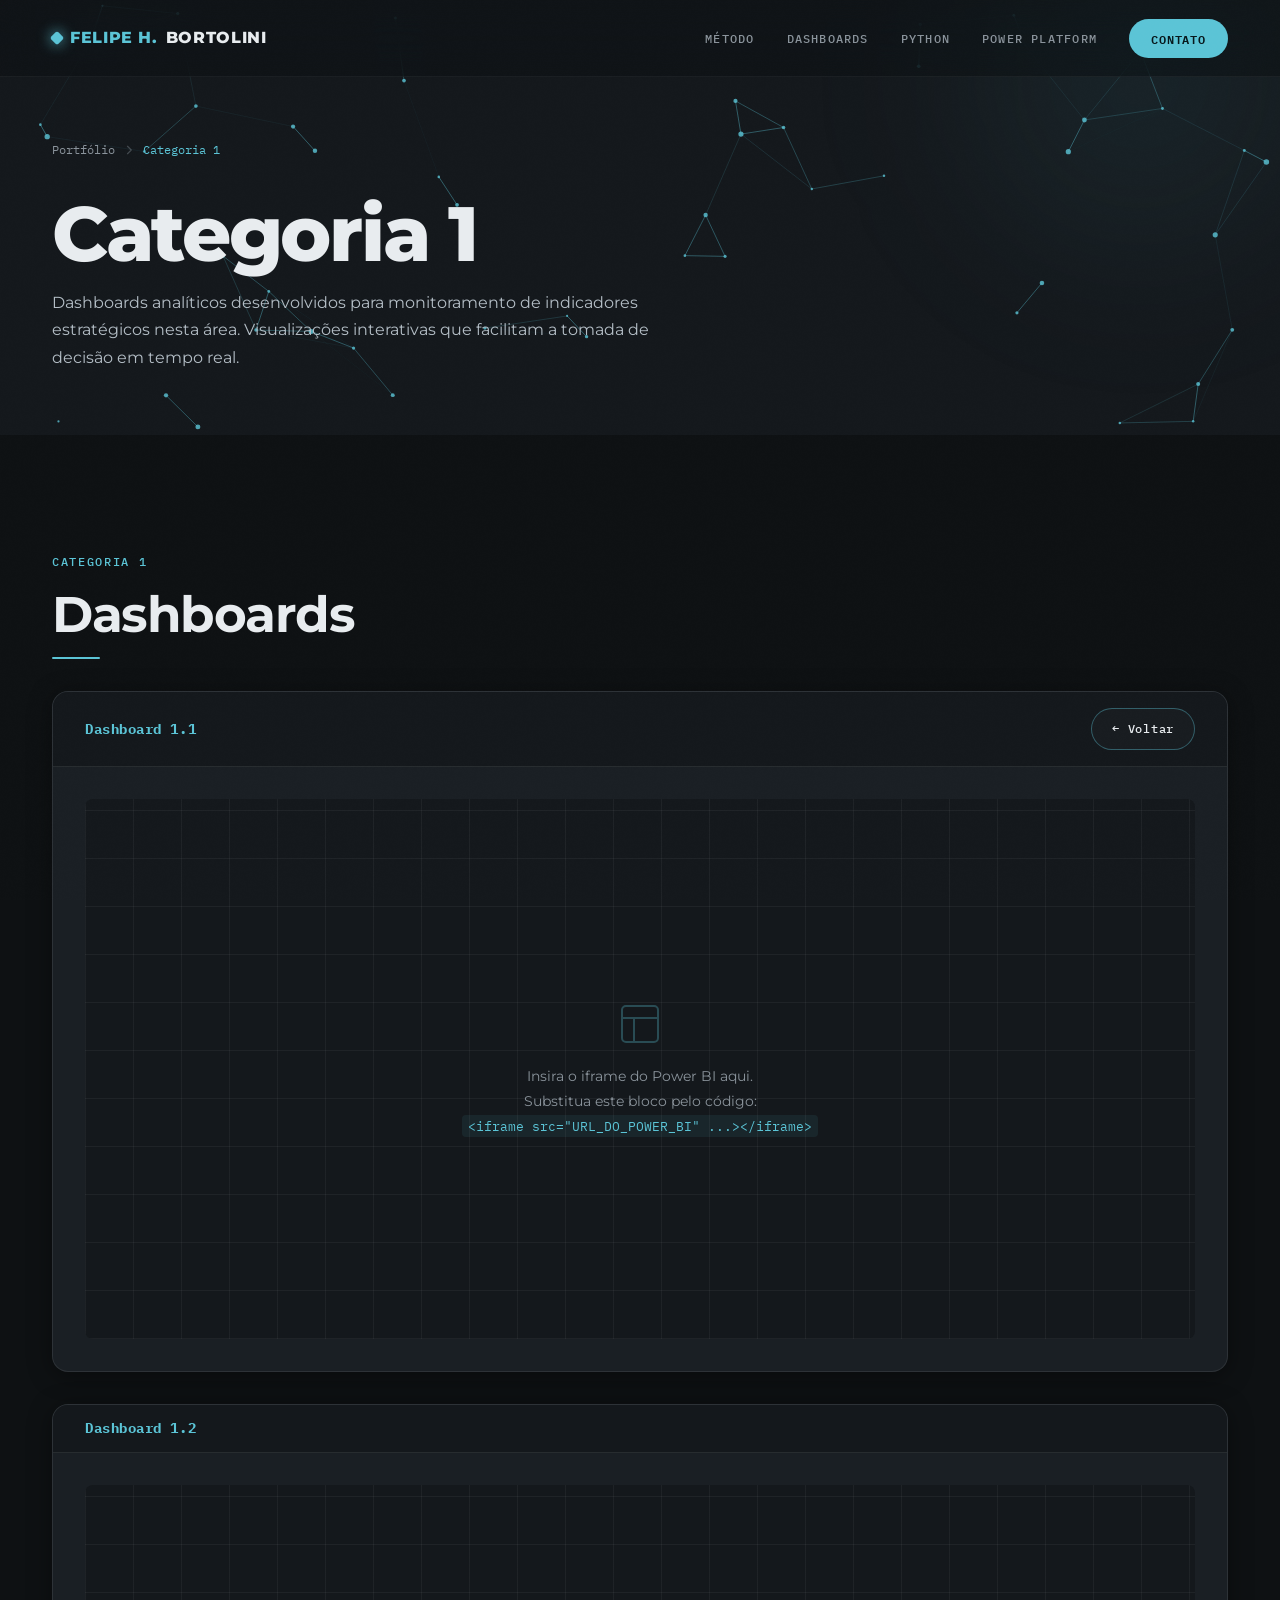
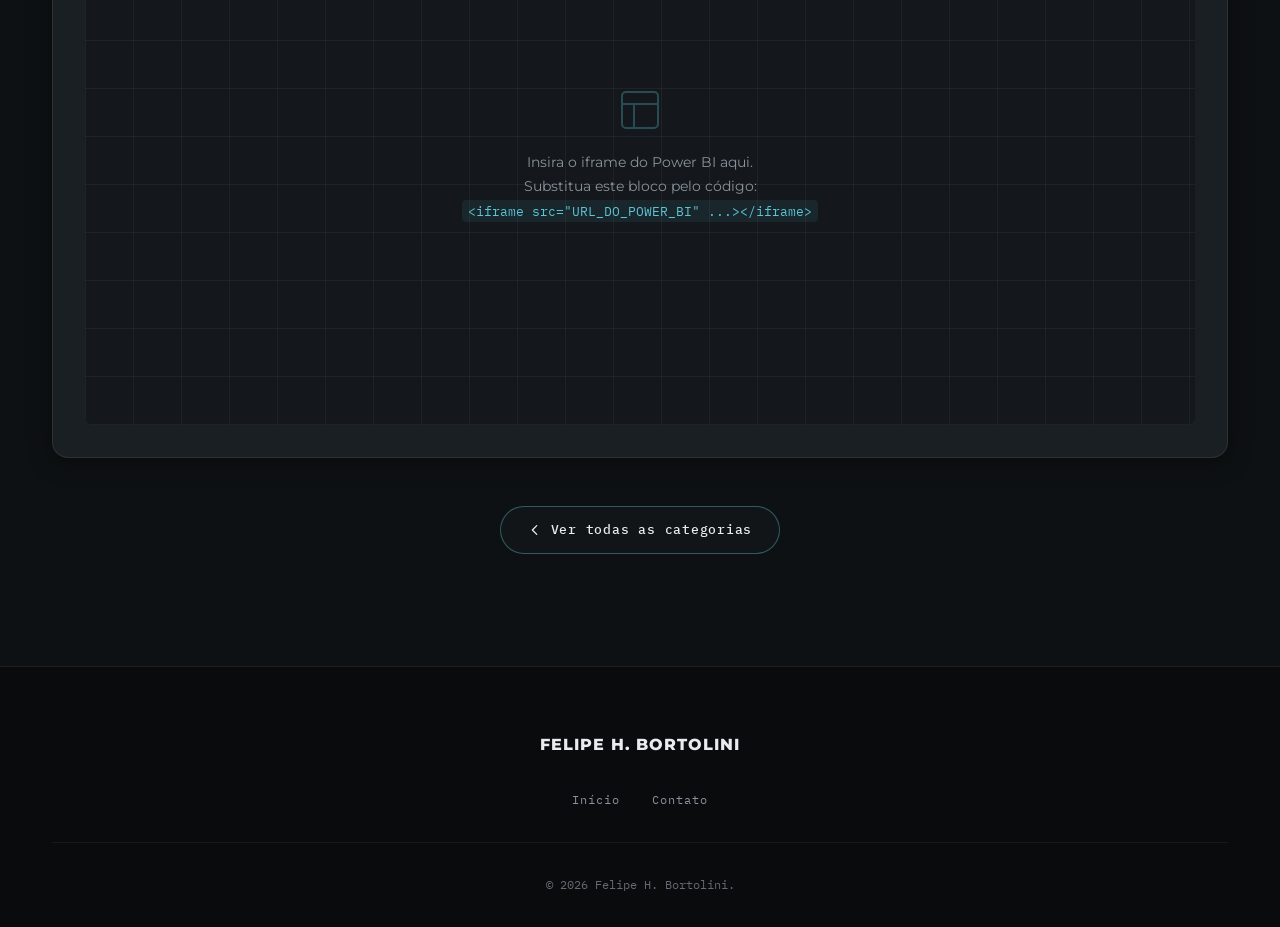
<file: pages/categoria-1.html>
<!DOCTYPE html>
<html lang="pt-BR">
<head>
  <meta charset="UTF-8" />
  <meta name="viewport" content="width=device-width, initial-scale=1.0" />
  <title>Categoria 1 — Felipe H. Bortolini</title>
  <link rel="preconnect" href="https://fonts.googleapis.com" />
  <link rel="preconnect" href="https://fonts.gstatic.com" crossorigin />
  <link href="https://fonts.googleapis.com/css2?family=Montserrat:wght@400;500;600;700;800&display=swap" rel="stylesheet" />
  <link rel="stylesheet" href="../assets/css/style.css" />
</head>
<body>

  <header class="header" role="banner">
    <nav class="nav container" aria-label="Navegação principal">
      <a href="../index.html" class="nav-logo">
        <span>Felipe H.</span> Bortolini
      </a>
      <ul class="nav-links" id="nav-links">
        <li><a href="../index.html#metodo">Método</a></li>
        <li><a href="../index.html#categorias">Dashboards</a></li>
        <li><a href="../index.html#python">Python</a></li>
        <li><a href="../index.html#power-platform">Power Platform</a></li>
        <li><a href="../index.html#contato" class="nav-cta">Contato</a></li>
      </ul>
      <button class="nav-toggle" aria-label="Abrir menu" aria-expanded="false" aria-controls="nav-links">
        <span></span><span></span><span></span>
      </button>
    </nav>
  </header>

  <main>

    <section class="page-hero" aria-labelledby="page-title">
      <div class="container">
        <nav class="breadcrumb" aria-label="Localização">
          <a href="../index.html">Portfólio</a>
          <svg width="12" height="12" viewBox="0 0 16 16" fill="none" aria-hidden="true">
            <path d="M6 3l5 5-5 5" stroke="currentColor" stroke-width="1.5" stroke-linecap="round" stroke-linejoin="round"/>
          </svg>
          <span>Categoria 1</span>
        </nav>
        <h1 id="page-title">Categoria 1</h1>
        <p>
          Dashboards analíticos desenvolvidos para monitoramento de indicadores estratégicos
          nesta área. Visualizações interativas que facilitam a tomada de decisão em tempo real.
        </p>
      </div>
    </section>

    <section class="section dashboards-section" aria-labelledby="dashboards-title">
      <div class="container">
        <div class="section-header" style="text-align:left; margin-bottom: 2rem;">
          <p class="section-eyebrow">Categoria 1</p>
          <h2 id="dashboards-title">Dashboards</h2>
          <hr class="divider" style="margin: 1rem 0;" aria-hidden="true" />
        </div>

        <div class="dashboards-grid">

          <div class="iframe-wrapper">
            <div class="iframe-header">
              <h4>Dashboard 1.1</h4>
              <a href="../index.html#categorias" class="btn btn-outline btn-sm">← Voltar</a>
            </div>
            <div class="iframe-placeholder" role="region" aria-label="Área do iframe">
              <svg width="48" height="48" viewBox="0 0 24 24" fill="none" stroke="currentColor" stroke-width="1" aria-hidden="true">
                <rect x="3" y="3" width="18" height="18" rx="2"/><path d="M3 9h18M9 21V9"/>
              </svg>
              <p>
                Insira o iframe do Power BI aqui.<br/>
                Substitua este bloco pelo código:<br/>
                <code>&lt;iframe src="URL_DO_POWER_BI" ...&gt;&lt;/iframe&gt;</code>
              </p>
            </div>
          </div>

          <div class="iframe-wrapper">
            <div class="iframe-header">
              <h4>Dashboard 1.2</h4>
            </div>
            <div class="iframe-placeholder" role="region" aria-label="Área do iframe">
              <svg width="48" height="48" viewBox="0 0 24 24" fill="none" stroke="currentColor" stroke-width="1" aria-hidden="true">
                <rect x="3" y="3" width="18" height="18" rx="2"/><path d="M3 9h18M9 21V9"/>
              </svg>
              <p>
                Insira o iframe do Power BI aqui.<br/>
                Substitua este bloco pelo código:<br/>
                <code>&lt;iframe src="URL_DO_POWER_BI" ...&gt;&lt;/iframe&gt;</code>
              </p>
            </div>
          </div>

        </div>

        <div style="text-align:center; margin-top: 3rem;">
          <a href="../index.html#categorias" class="btn btn-outline">
            <svg width="14" height="14" viewBox="0 0 16 16" fill="none" aria-hidden="true">
              <path d="M10 3L5 8l5 5" stroke="currentColor" stroke-width="1.5" stroke-linecap="round" stroke-linejoin="round"/>
            </svg>
            Ver todas as categorias
          </a>
        </div>
      </div>
    </section>

  </main>

  <footer class="footer" role="contentinfo">
    <div class="container">
      <div class="footer-inner">
        <p class="footer-logo">Felipe H. Bortolini</p>
        <nav class="footer-links" aria-label="Links do rodapé">
          <a href="../index.html">Início</a>
          <a href="../index.html#contato">Contato</a>
        </nav>
        <p class="footer-copy">&copy; <span id="year"></span> Felipe H. Bortolini.</p>
      </div>
    </div>
  </footer>

  <script>document.getElementById('year').textContent = new Date().getFullYear();</script>
  <script src="../assets/js/main.js"></script>
</body>
</html>
</file>
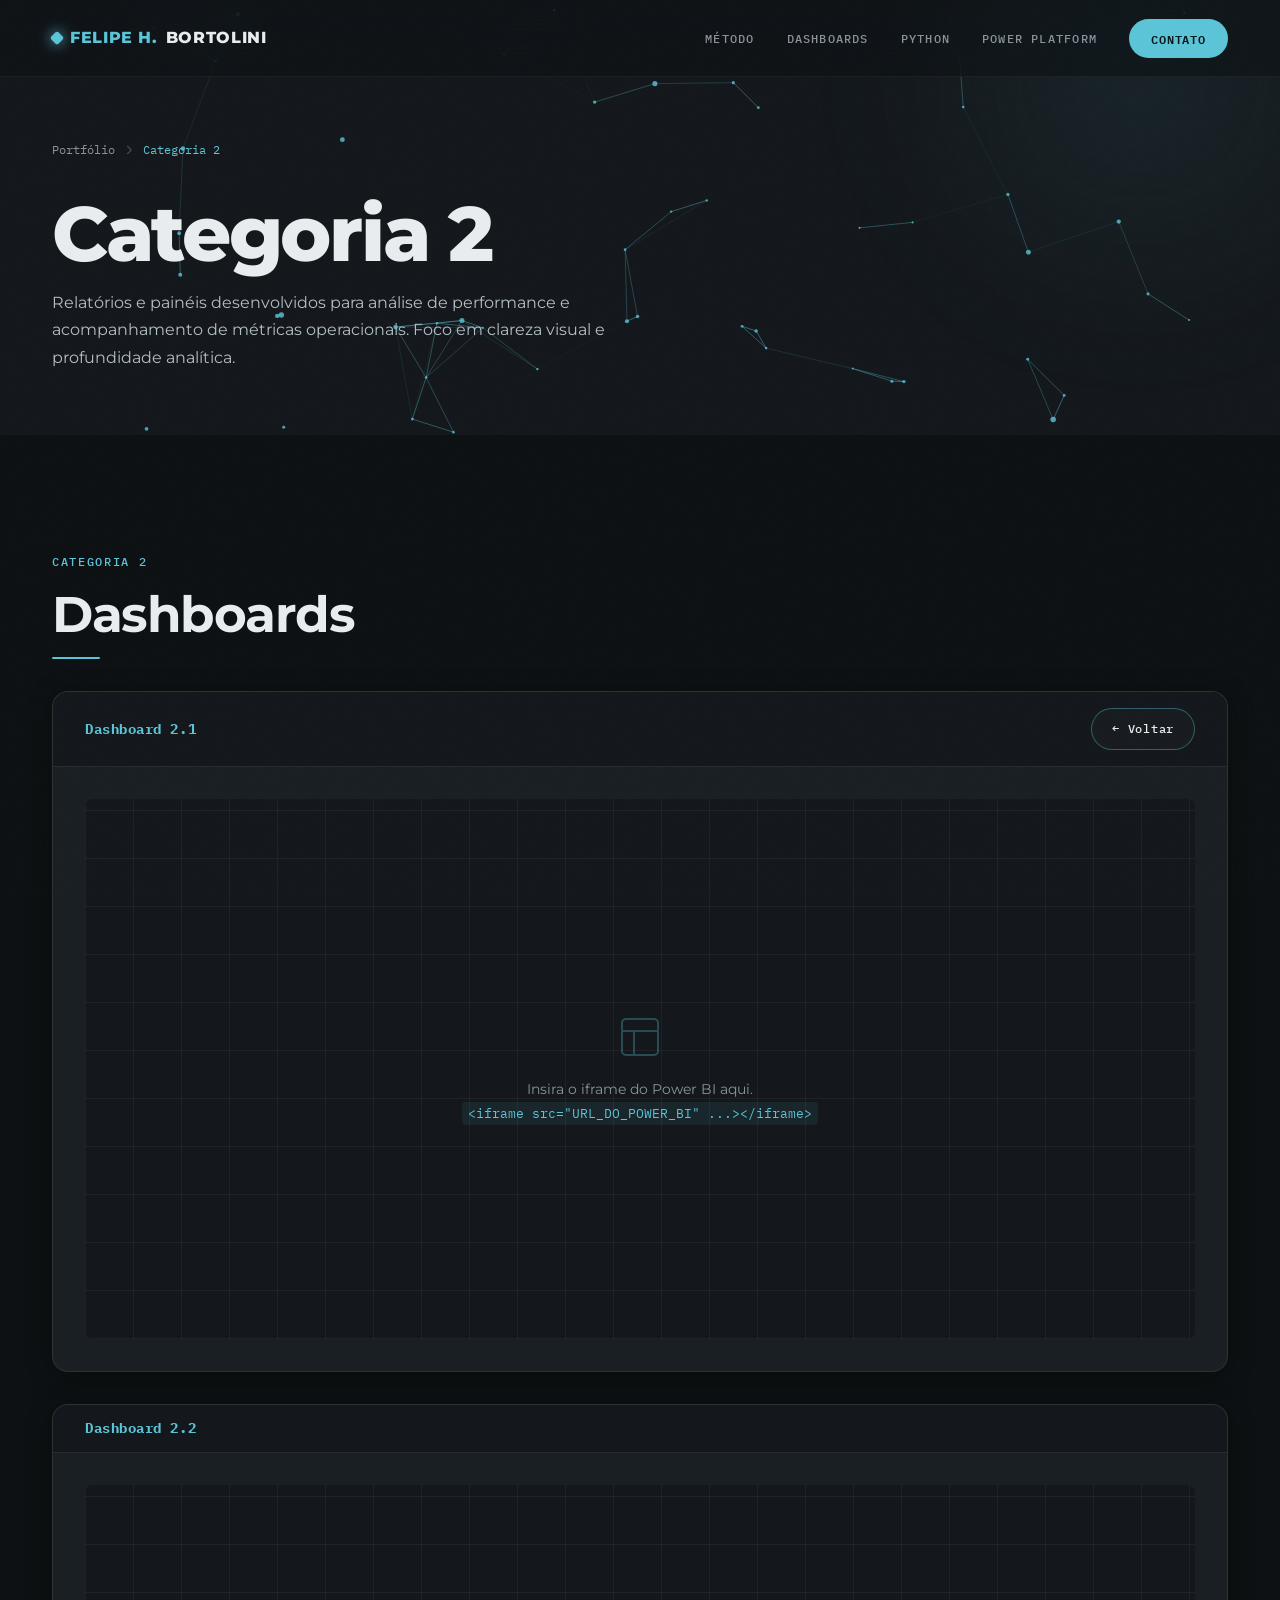
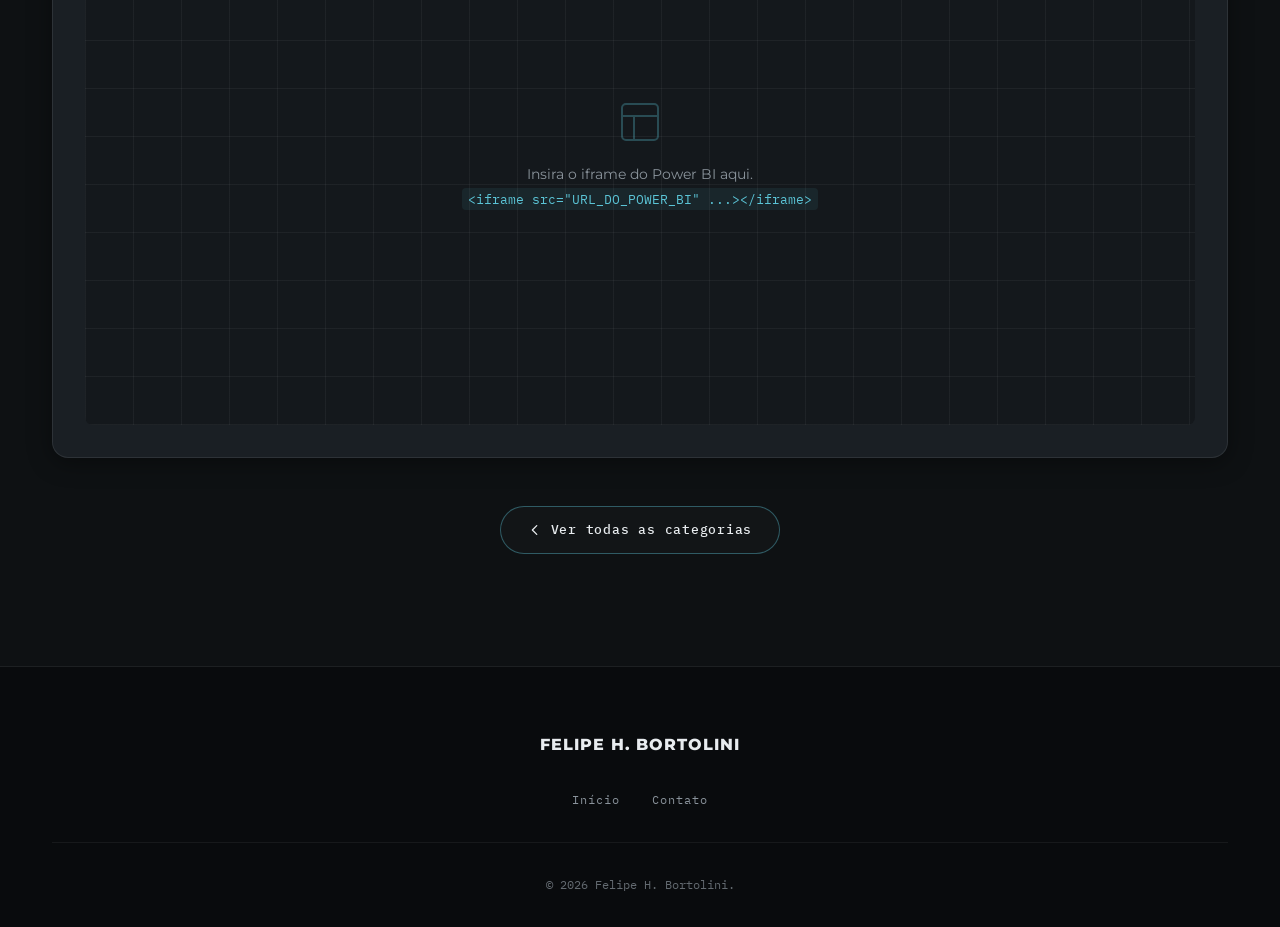
<file: pages/categoria-2.html>
<!DOCTYPE html>
<html lang="pt-BR">
<head>
  <meta charset="UTF-8" />
  <meta name="viewport" content="width=device-width, initial-scale=1.0" />
  <title>Categoria 2 — Felipe H. Bortolini</title>
  <link rel="preconnect" href="https://fonts.googleapis.com" />
  <link rel="preconnect" href="https://fonts.gstatic.com" crossorigin />
  <link href="https://fonts.googleapis.com/css2?family=Montserrat:wght@400;500;600;700;800&display=swap" rel="stylesheet" />
  <link rel="stylesheet" href="../assets/css/style.css" />
</head>
<body>

  <header class="header" role="banner">
    <nav class="nav container" aria-label="Navegação principal">
      <a href="../index.html" class="nav-logo"><span>Felipe H.</span> Bortolini</a>
      <ul class="nav-links" id="nav-links">
        <li><a href="../index.html#metodo">Método</a></li>
        <li><a href="../index.html#categorias">Dashboards</a></li>
        <li><a href="../index.html#python">Python</a></li>
        <li><a href="../index.html#power-platform">Power Platform</a></li>
        <li><a href="../index.html#contato" class="nav-cta">Contato</a></li>
      </ul>
      <button class="nav-toggle" aria-label="Abrir menu" aria-expanded="false" aria-controls="nav-links">
        <span></span><span></span><span></span>
      </button>
    </nav>
  </header>

  <main>
    <section class="page-hero" aria-labelledby="page-title">
      <div class="container">
        <nav class="breadcrumb" aria-label="Localização">
          <a href="../index.html">Portfólio</a>
          <svg width="12" height="12" viewBox="0 0 16 16" fill="none" aria-hidden="true">
            <path d="M6 3l5 5-5 5" stroke="currentColor" stroke-width="1.5" stroke-linecap="round" stroke-linejoin="round"/>
          </svg>
          <span>Categoria 2</span>
        </nav>
        <h1 id="page-title">Categoria 2</h1>
        <p>Relatórios e painéis desenvolvidos para análise de performance e acompanhamento de métricas operacionais. Foco em clareza visual e profundidade analítica.</p>
      </div>
    </section>

    <section class="section dashboards-section" aria-labelledby="dashboards-title">
      <div class="container">
        <div class="section-header" style="text-align:left; margin-bottom: 2rem;">
          <p class="section-eyebrow">Categoria 2</p>
          <h2 id="dashboards-title">Dashboards</h2>
          <hr class="divider" style="margin: 1rem 0;" aria-hidden="true" />
        </div>

        <div class="dashboards-grid">
          <div class="iframe-wrapper">
            <div class="iframe-header">
              <h4>Dashboard 2.1</h4>
              <a href="../index.html#categorias" class="btn btn-outline btn-sm">← Voltar</a>
            </div>
            <div class="iframe-placeholder" role="region" aria-label="Área do iframe">
              <svg width="48" height="48" viewBox="0 0 24 24" fill="none" stroke="currentColor" stroke-width="1" aria-hidden="true">
                <rect x="3" y="3" width="18" height="18" rx="2"/><path d="M3 9h18M9 21V9"/>
              </svg>
              <p>Insira o iframe do Power BI aqui.<br/><code>&lt;iframe src="URL_DO_POWER_BI" ...&gt;&lt;/iframe&gt;</code></p>
            </div>
          </div>
          <div class="iframe-wrapper">
            <div class="iframe-header"><h4>Dashboard 2.2</h4></div>
            <div class="iframe-placeholder" role="region" aria-label="Área do iframe">
              <svg width="48" height="48" viewBox="0 0 24 24" fill="none" stroke="currentColor" stroke-width="1" aria-hidden="true">
                <rect x="3" y="3" width="18" height="18" rx="2"/><path d="M3 9h18M9 21V9"/>
              </svg>
              <p>Insira o iframe do Power BI aqui.<br/><code>&lt;iframe src="URL_DO_POWER_BI" ...&gt;&lt;/iframe&gt;</code></p>
            </div>
          </div>
        </div>

        <div style="text-align:center; margin-top: 3rem;">
          <a href="../index.html#categorias" class="btn btn-outline">
            <svg width="14" height="14" viewBox="0 0 16 16" fill="none" aria-hidden="true">
              <path d="M10 3L5 8l5 5" stroke="currentColor" stroke-width="1.5" stroke-linecap="round" stroke-linejoin="round"/>
            </svg>
            Ver todas as categorias
          </a>
        </div>
      </div>
    </section>
  </main>

  <footer class="footer" role="contentinfo">
    <div class="container">
      <div class="footer-inner">
        <p class="footer-logo">Felipe H. Bortolini</p>
        <nav class="footer-links" aria-label="Links do rodapé">
          <a href="../index.html">Início</a>
          <a href="../index.html#contato">Contato</a>
        </nav>
        <p class="footer-copy">&copy; <span id="year"></span> Felipe H. Bortolini.</p>
      </div>
    </div>
  </footer>

  <script>document.getElementById('year').textContent = new Date().getFullYear();</script>
  <script src="../assets/js/main.js"></script>
</body>
</html>
</file>
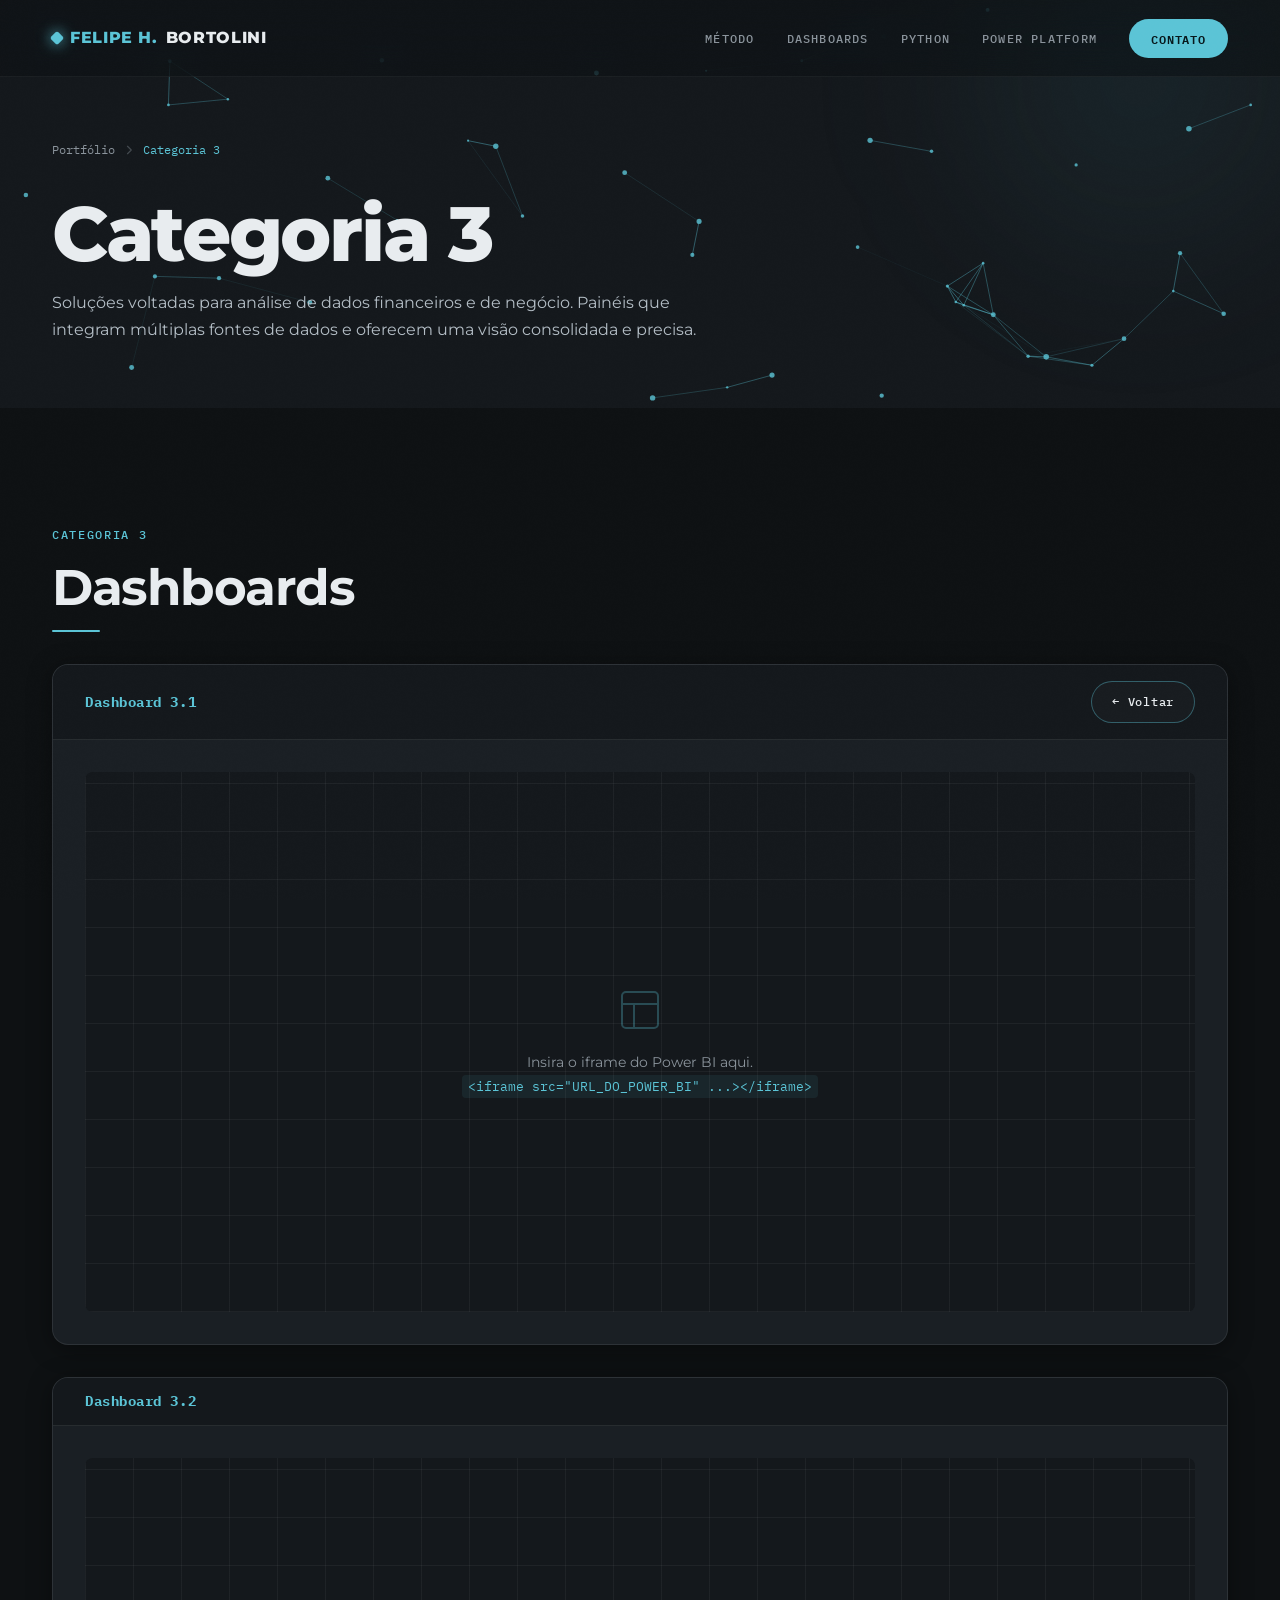
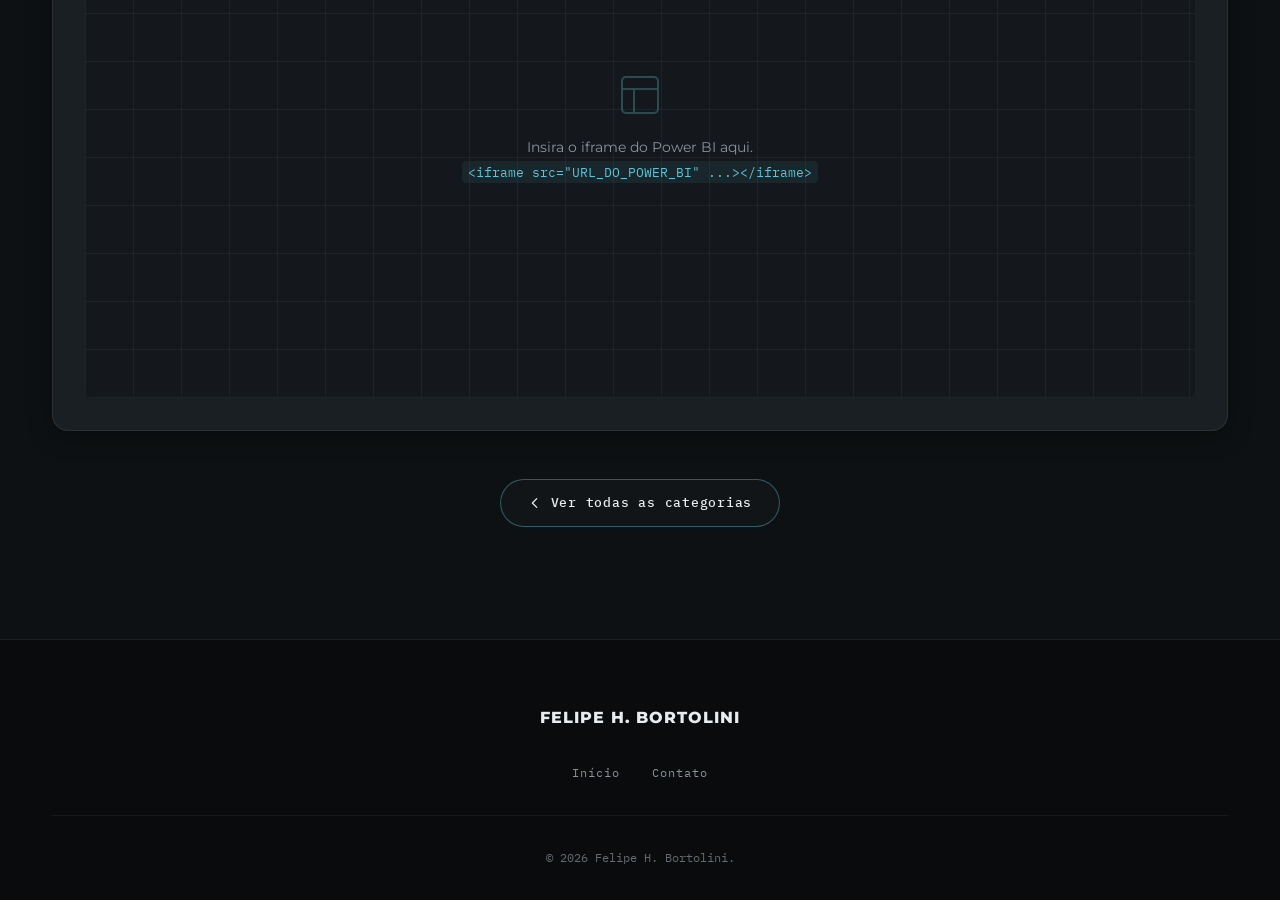
<file: pages/categoria-3.html>
<!DOCTYPE html>
<html lang="pt-BR">
<head>
  <meta charset="UTF-8" />
  <meta name="viewport" content="width=device-width, initial-scale=1.0" />
  <title>Categoria 3 — Felipe H. Bortolini</title>
  <link rel="preconnect" href="https://fonts.googleapis.com" />
  <link rel="preconnect" href="https://fonts.gstatic.com" crossorigin />
  <link href="https://fonts.googleapis.com/css2?family=Montserrat:wght@400;500;600;700;800&display=swap" rel="stylesheet" />
  <link rel="stylesheet" href="../assets/css/style.css" />
</head>
<body>

  <header class="header" role="banner">
    <nav class="nav container" aria-label="Navegação principal">
      <a href="../index.html" class="nav-logo"><span>Felipe H.</span> Bortolini</a>
      <ul class="nav-links" id="nav-links">
        <li><a href="../index.html#metodo">Método</a></li>
        <li><a href="../index.html#categorias">Dashboards</a></li>
        <li><a href="../index.html#python">Python</a></li>
        <li><a href="../index.html#power-platform">Power Platform</a></li>
        <li><a href="../index.html#contato" class="nav-cta">Contato</a></li>
      </ul>
      <button class="nav-toggle" aria-label="Abrir menu" aria-expanded="false" aria-controls="nav-links">
        <span></span><span></span><span></span>
      </button>
    </nav>
  </header>

  <main>
    <section class="page-hero" aria-labelledby="page-title">
      <div class="container">
        <nav class="breadcrumb" aria-label="Localização">
          <a href="../index.html">Portfólio</a>
          <svg width="12" height="12" viewBox="0 0 16 16" fill="none" aria-hidden="true">
            <path d="M6 3l5 5-5 5" stroke="currentColor" stroke-width="1.5" stroke-linecap="round" stroke-linejoin="round"/>
          </svg>
          <span>Categoria 3</span>
        </nav>
        <h1 id="page-title">Categoria 3</h1>
        <p>Soluções voltadas para análise de dados financeiros e de negócio. Painéis que integram múltiplas fontes de dados e oferecem uma visão consolidada e precisa.</p>
      </div>
    </section>

    <section class="section dashboards-section" aria-labelledby="dashboards-title">
      <div class="container">
        <div class="section-header" style="text-align:left; margin-bottom: 2rem;">
          <p class="section-eyebrow">Categoria 3</p>
          <h2 id="dashboards-title">Dashboards</h2>
          <hr class="divider" style="margin: 1rem 0;" aria-hidden="true" />
        </div>

        <div class="dashboards-grid">
          <div class="iframe-wrapper">
            <div class="iframe-header">
              <h4>Dashboard 3.1</h4>
              <a href="../index.html#categorias" class="btn btn-outline btn-sm">← Voltar</a>
            </div>
            <div class="iframe-placeholder" role="region" aria-label="Área do iframe">
              <svg width="48" height="48" viewBox="0 0 24 24" fill="none" stroke="currentColor" stroke-width="1" aria-hidden="true">
                <rect x="3" y="3" width="18" height="18" rx="2"/><path d="M3 9h18M9 21V9"/>
              </svg>
              <p>Insira o iframe do Power BI aqui.<br/><code>&lt;iframe src="URL_DO_POWER_BI" ...&gt;&lt;/iframe&gt;</code></p>
            </div>
          </div>
          <div class="iframe-wrapper">
            <div class="iframe-header"><h4>Dashboard 3.2</h4></div>
            <div class="iframe-placeholder" role="region" aria-label="Área do iframe">
              <svg width="48" height="48" viewBox="0 0 24 24" fill="none" stroke="currentColor" stroke-width="1" aria-hidden="true">
                <rect x="3" y="3" width="18" height="18" rx="2"/><path d="M3 9h18M9 21V9"/>
              </svg>
              <p>Insira o iframe do Power BI aqui.<br/><code>&lt;iframe src="URL_DO_POWER_BI" ...&gt;&lt;/iframe&gt;</code></p>
            </div>
          </div>
        </div>

        <div style="text-align:center; margin-top: 3rem;">
          <a href="../index.html#categorias" class="btn btn-outline">
            <svg width="14" height="14" viewBox="0 0 16 16" fill="none" aria-hidden="true">
              <path d="M10 3L5 8l5 5" stroke="currentColor" stroke-width="1.5" stroke-linecap="round" stroke-linejoin="round"/>
            </svg>
            Ver todas as categorias
          </a>
        </div>
      </div>
    </section>
  </main>

  <footer class="footer" role="contentinfo">
    <div class="container">
      <div class="footer-inner">
        <p class="footer-logo">Felipe H. Bortolini</p>
        <nav class="footer-links" aria-label="Links do rodapé">
          <a href="../index.html">Início</a>
          <a href="../index.html#contato">Contato</a>
        </nav>
        <p class="footer-copy">&copy; <span id="year"></span> Felipe H. Bortolini.</p>
      </div>
    </div>
  </footer>

  <script>document.getElementById('year').textContent = new Date().getFullYear();</script>
  <script src="../assets/js/main.js"></script>
</body>
</html>
</file>
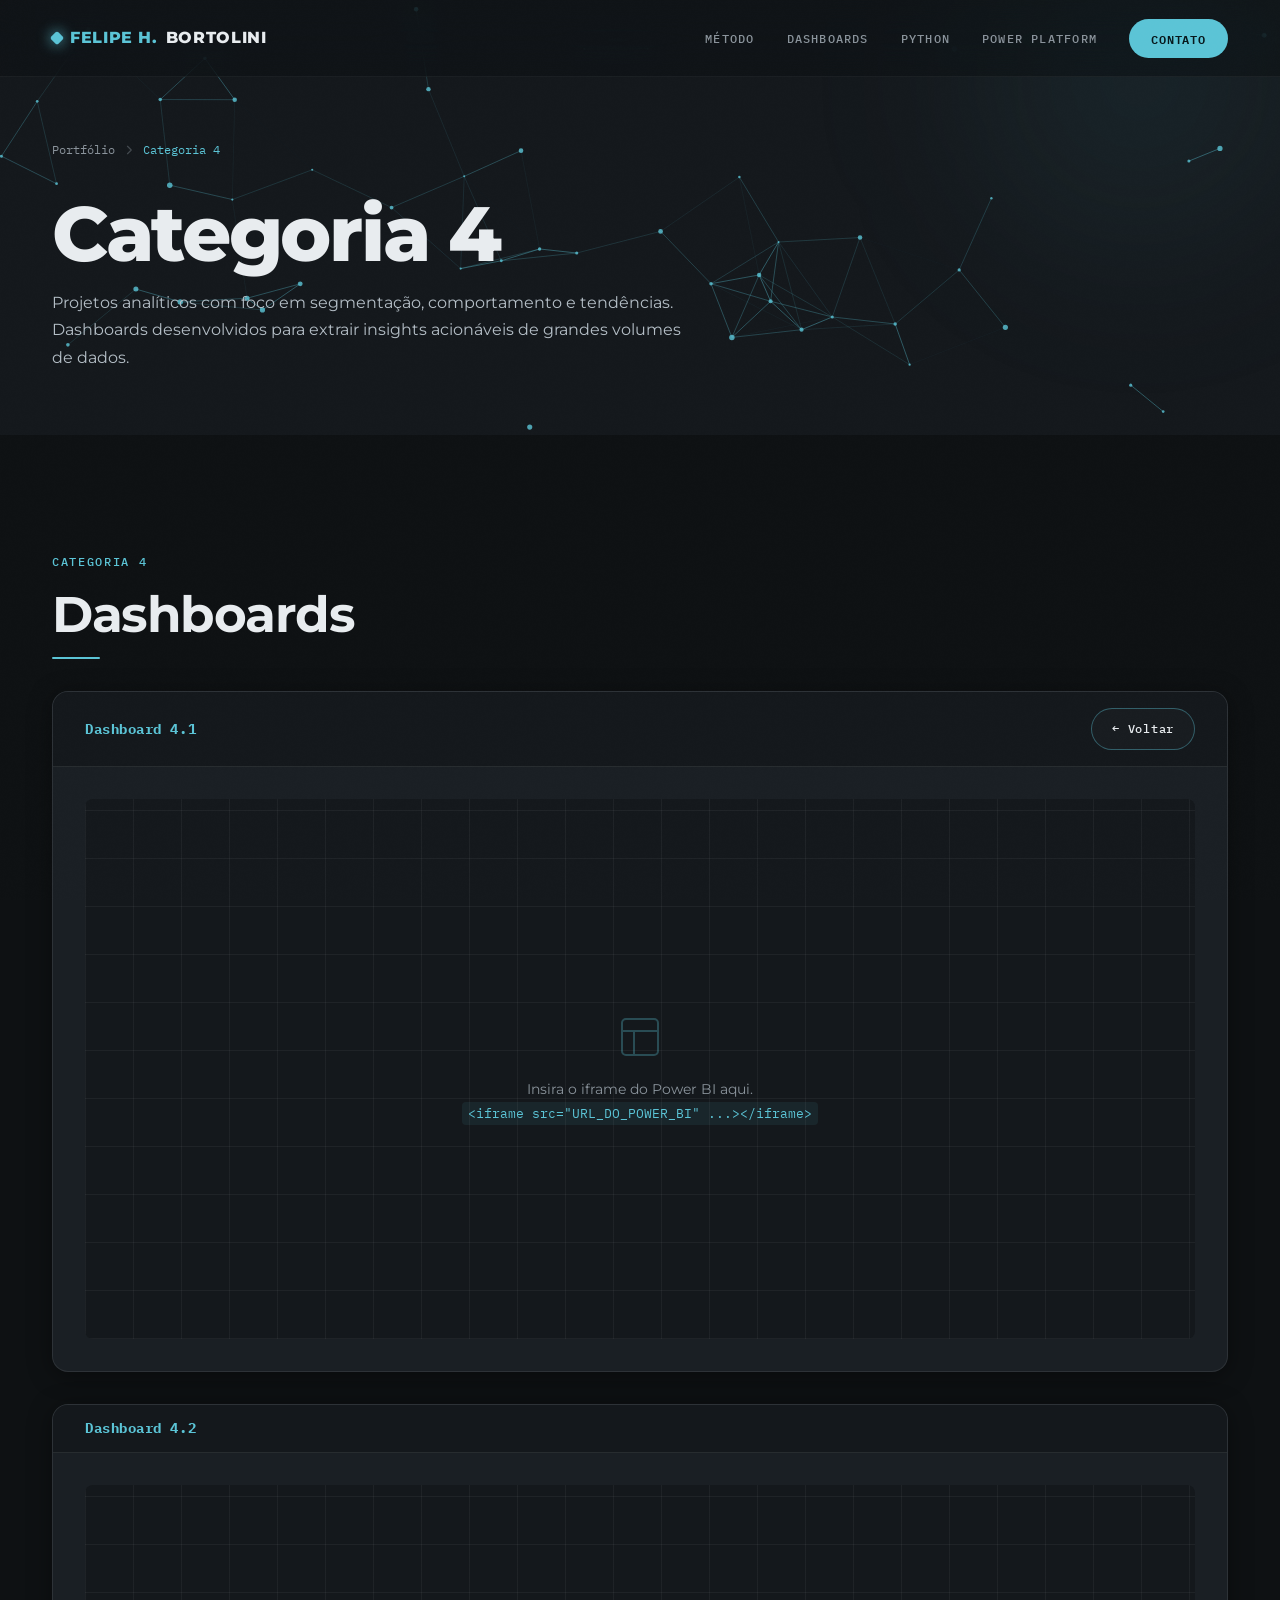
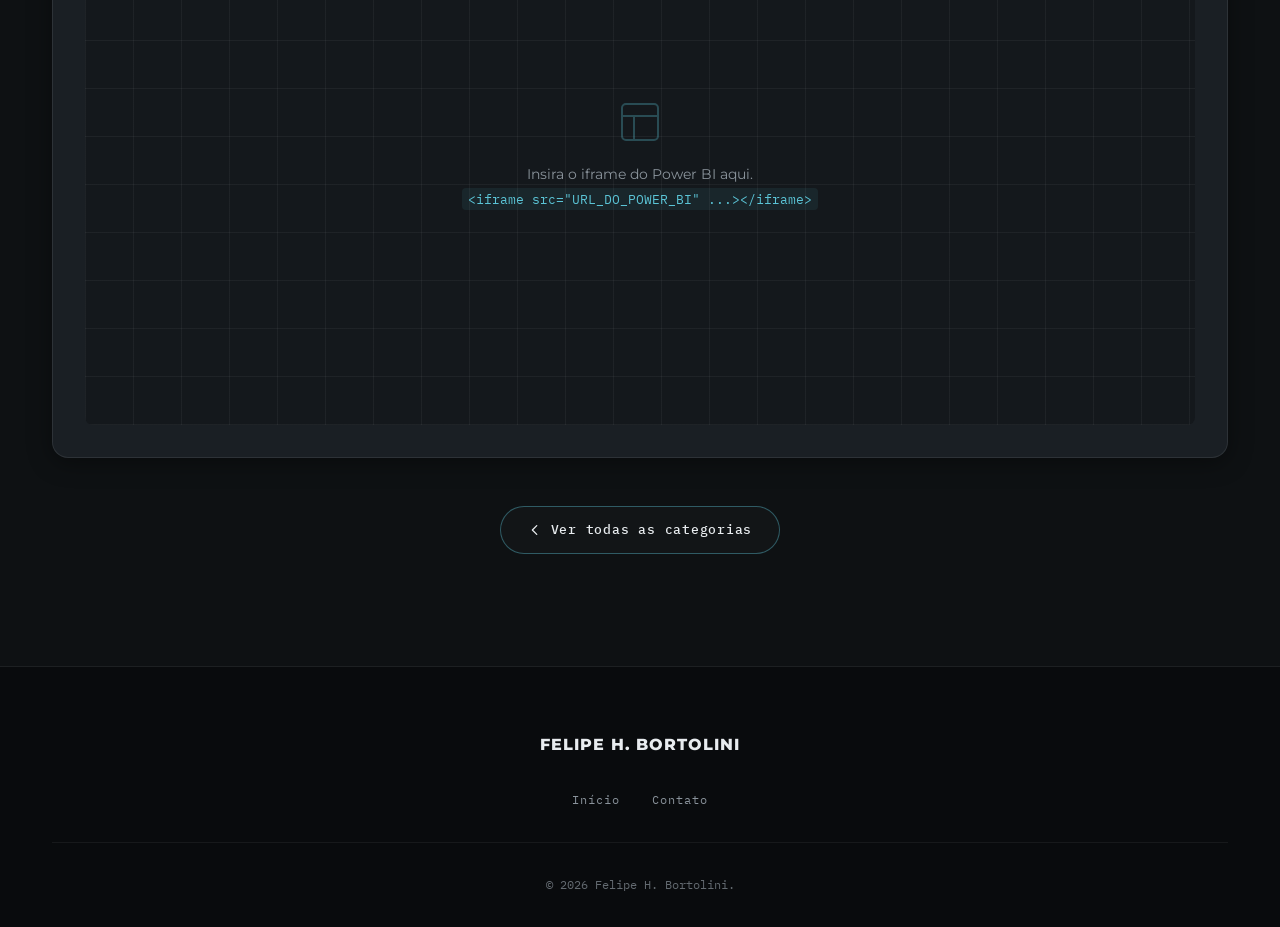
<file: pages/categoria-4.html>
<!DOCTYPE html>
<html lang="pt-BR">
<head>
  <meta charset="UTF-8" />
  <meta name="viewport" content="width=device-width, initial-scale=1.0" />
  <title>Categoria 4 — Felipe H. Bortolini</title>
  <link rel="preconnect" href="https://fonts.googleapis.com" />
  <link rel="preconnect" href="https://fonts.gstatic.com" crossorigin />
  <link href="https://fonts.googleapis.com/css2?family=Montserrat:wght@400;500;600;700;800&display=swap" rel="stylesheet" />
  <link rel="stylesheet" href="../assets/css/style.css" />
</head>
<body>

  <header class="header" role="banner">
    <nav class="nav container" aria-label="Navegação principal">
      <a href="../index.html" class="nav-logo"><span>Felipe H.</span> Bortolini</a>
      <ul class="nav-links" id="nav-links">
        <li><a href="../index.html#metodo">Método</a></li>
        <li><a href="../index.html#categorias">Dashboards</a></li>
        <li><a href="../index.html#python">Python</a></li>
        <li><a href="../index.html#power-platform">Power Platform</a></li>
        <li><a href="../index.html#contato" class="nav-cta">Contato</a></li>
      </ul>
      <button class="nav-toggle" aria-label="Abrir menu" aria-expanded="false" aria-controls="nav-links">
        <span></span><span></span><span></span>
      </button>
    </nav>
  </header>

  <main>
    <section class="page-hero" aria-labelledby="page-title">
      <div class="container">
        <nav class="breadcrumb" aria-label="Localização">
          <a href="../index.html">Portfólio</a>
          <svg width="12" height="12" viewBox="0 0 16 16" fill="none" aria-hidden="true">
            <path d="M6 3l5 5-5 5" stroke="currentColor" stroke-width="1.5" stroke-linecap="round" stroke-linejoin="round"/>
          </svg>
          <span>Categoria 4</span>
        </nav>
        <h1 id="page-title">Categoria 4</h1>
        <p>Projetos analíticos com foco em segmentação, comportamento e tendências. Dashboards desenvolvidos para extrair insights acionáveis de grandes volumes de dados.</p>
      </div>
    </section>

    <section class="section dashboards-section" aria-labelledby="dashboards-title">
      <div class="container">
        <div class="section-header" style="text-align:left; margin-bottom: 2rem;">
          <p class="section-eyebrow">Categoria 4</p>
          <h2 id="dashboards-title">Dashboards</h2>
          <hr class="divider" style="margin: 1rem 0;" aria-hidden="true" />
        </div>

        <div class="dashboards-grid">
          <div class="iframe-wrapper">
            <div class="iframe-header">
              <h4>Dashboard 4.1</h4>
              <a href="../index.html#categorias" class="btn btn-outline btn-sm">← Voltar</a>
            </div>
            <div class="iframe-placeholder" role="region" aria-label="Área do iframe">
              <svg width="48" height="48" viewBox="0 0 24 24" fill="none" stroke="currentColor" stroke-width="1" aria-hidden="true">
                <rect x="3" y="3" width="18" height="18" rx="2"/><path d="M3 9h18M9 21V9"/>
              </svg>
              <p>Insira o iframe do Power BI aqui.<br/><code>&lt;iframe src="URL_DO_POWER_BI" ...&gt;&lt;/iframe&gt;</code></p>
            </div>
          </div>
          <div class="iframe-wrapper">
            <div class="iframe-header"><h4>Dashboard 4.2</h4></div>
            <div class="iframe-placeholder" role="region" aria-label="Área do iframe">
              <svg width="48" height="48" viewBox="0 0 24 24" fill="none" stroke="currentColor" stroke-width="1" aria-hidden="true">
                <rect x="3" y="3" width="18" height="18" rx="2"/><path d="M3 9h18M9 21V9"/>
              </svg>
              <p>Insira o iframe do Power BI aqui.<br/><code>&lt;iframe src="URL_DO_POWER_BI" ...&gt;&lt;/iframe&gt;</code></p>
            </div>
          </div>
        </div>

        <div style="text-align:center; margin-top: 3rem;">
          <a href="../index.html#categorias" class="btn btn-outline">
            <svg width="14" height="14" viewBox="0 0 16 16" fill="none" aria-hidden="true">
              <path d="M10 3L5 8l5 5" stroke="currentColor" stroke-width="1.5" stroke-linecap="round" stroke-linejoin="round"/>
            </svg>
            Ver todas as categorias
          </a>
        </div>
      </div>
    </section>
  </main>

  <footer class="footer" role="contentinfo">
    <div class="container">
      <div class="footer-inner">
        <p class="footer-logo">Felipe H. Bortolini</p>
        <nav class="footer-links" aria-label="Links do rodapé">
          <a href="../index.html">Início</a>
          <a href="../index.html#contato">Contato</a>
        </nav>
        <p class="footer-copy">&copy; <span id="year"></span> Felipe H. Bortolini.</p>
      </div>
    </div>
  </footer>

  <script>document.getElementById('year').textContent = new Date().getFullYear();</script>
  <script src="../assets/js/main.js"></script>
</body>
</html>
</file>
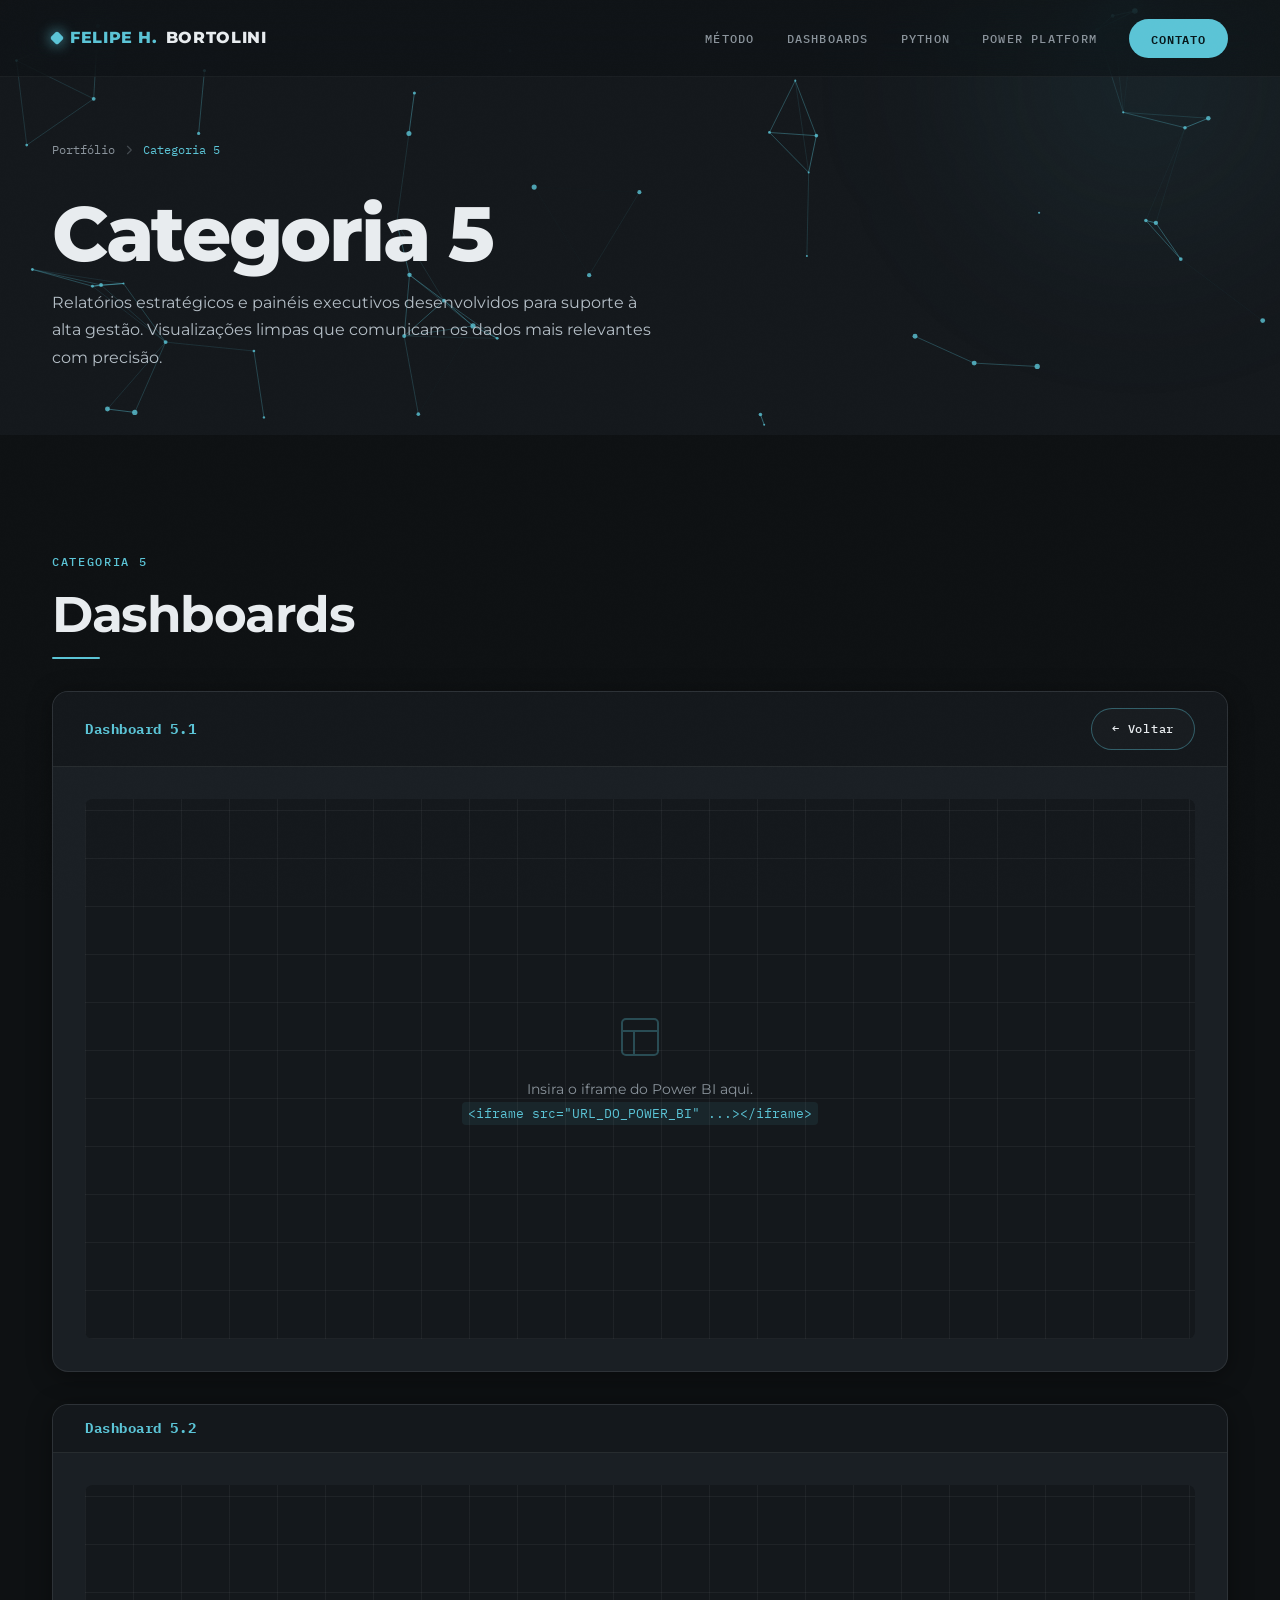
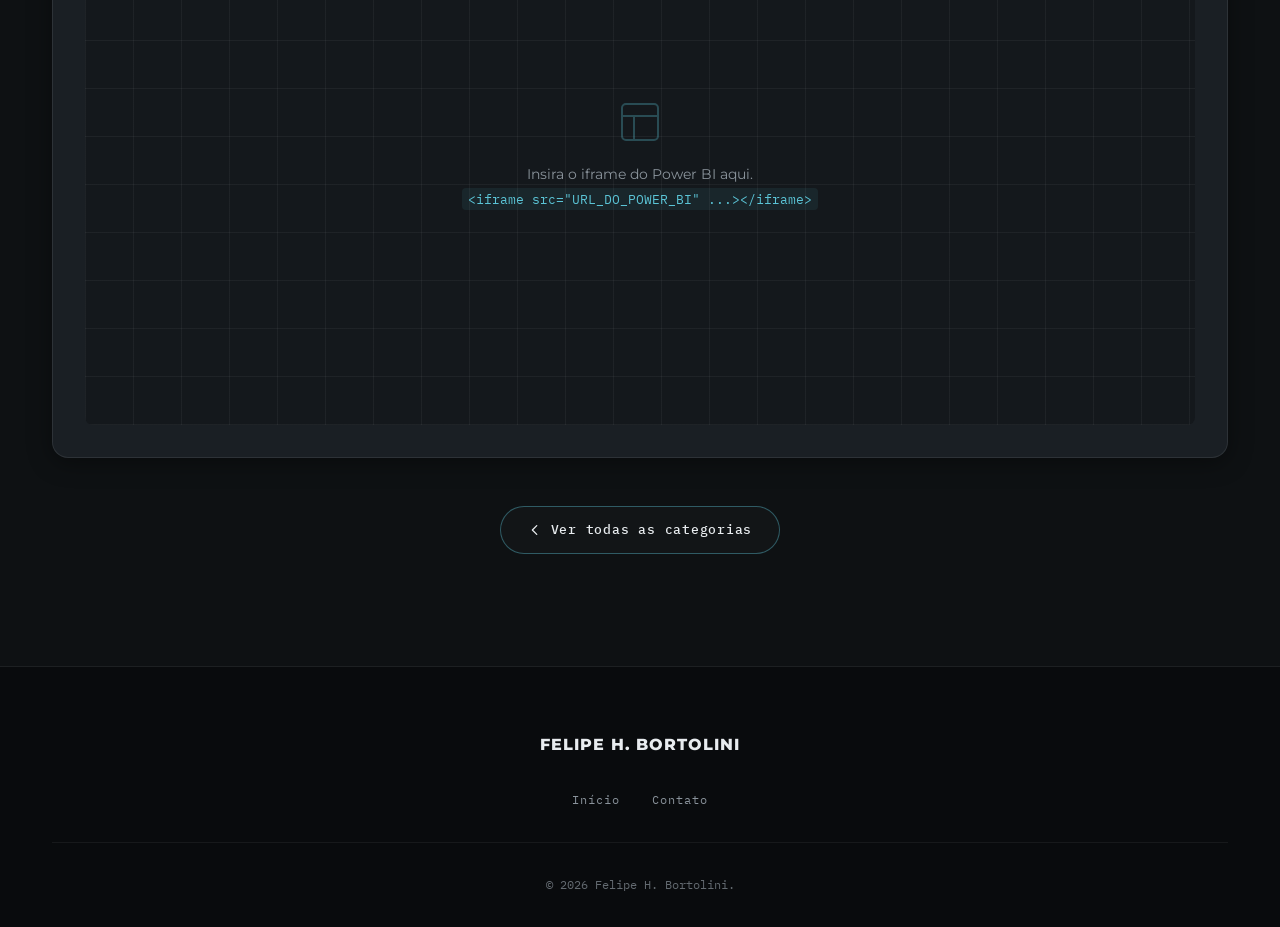
<file: pages/categoria-5.html>
<!DOCTYPE html>
<html lang="pt-BR">
<head>
  <meta charset="UTF-8" />
  <meta name="viewport" content="width=device-width, initial-scale=1.0" />
  <title>Categoria 5 — Felipe H. Bortolini</title>
  <link rel="preconnect" href="https://fonts.googleapis.com" />
  <link rel="preconnect" href="https://fonts.gstatic.com" crossorigin />
  <link href="https://fonts.googleapis.com/css2?family=Montserrat:wght@400;500;600;700;800&display=swap" rel="stylesheet" />
  <link rel="stylesheet" href="../assets/css/style.css" />
</head>
<body>

  <header class="header" role="banner">
    <nav class="nav container" aria-label="Navegação principal">
      <a href="../index.html" class="nav-logo"><span>Felipe H.</span> Bortolini</a>
      <ul class="nav-links" id="nav-links">
        <li><a href="../index.html#metodo">Método</a></li>
        <li><a href="../index.html#categorias">Dashboards</a></li>
        <li><a href="../index.html#python">Python</a></li>
        <li><a href="../index.html#power-platform">Power Platform</a></li>
        <li><a href="../index.html#contato" class="nav-cta">Contato</a></li>
      </ul>
      <button class="nav-toggle" aria-label="Abrir menu" aria-expanded="false" aria-controls="nav-links">
        <span></span><span></span><span></span>
      </button>
    </nav>
  </header>

  <main>
    <section class="page-hero" aria-labelledby="page-title">
      <div class="container">
        <nav class="breadcrumb" aria-label="Localização">
          <a href="../index.html">Portfólio</a>
          <svg width="12" height="12" viewBox="0 0 16 16" fill="none" aria-hidden="true">
            <path d="M6 3l5 5-5 5" stroke="currentColor" stroke-width="1.5" stroke-linecap="round" stroke-linejoin="round"/>
          </svg>
          <span>Categoria 5</span>
        </nav>
        <h1 id="page-title">Categoria 5</h1>
        <p>Relatórios estratégicos e painéis executivos desenvolvidos para suporte à alta gestão. Visualizações limpas que comunicam os dados mais relevantes com precisão.</p>
      </div>
    </section>

    <section class="section dashboards-section" aria-labelledby="dashboards-title">
      <div class="container">
        <div class="section-header" style="text-align:left; margin-bottom: 2rem;">
          <p class="section-eyebrow">Categoria 5</p>
          <h2 id="dashboards-title">Dashboards</h2>
          <hr class="divider" style="margin: 1rem 0;" aria-hidden="true" />
        </div>

        <div class="dashboards-grid">
          <div class="iframe-wrapper">
            <div class="iframe-header">
              <h4>Dashboard 5.1</h4>
              <a href="../index.html#categorias" class="btn btn-outline btn-sm">← Voltar</a>
            </div>
            <div class="iframe-placeholder" role="region" aria-label="Área do iframe">
              <svg width="48" height="48" viewBox="0 0 24 24" fill="none" stroke="currentColor" stroke-width="1" aria-hidden="true">
                <rect x="3" y="3" width="18" height="18" rx="2"/><path d="M3 9h18M9 21V9"/>
              </svg>
              <p>Insira o iframe do Power BI aqui.<br/><code>&lt;iframe src="URL_DO_POWER_BI" ...&gt;&lt;/iframe&gt;</code></p>
            </div>
          </div>
          <div class="iframe-wrapper">
            <div class="iframe-header"><h4>Dashboard 5.2</h4></div>
            <div class="iframe-placeholder" role="region" aria-label="Área do iframe">
              <svg width="48" height="48" viewBox="0 0 24 24" fill="none" stroke="currentColor" stroke-width="1" aria-hidden="true">
                <rect x="3" y="3" width="18" height="18" rx="2"/><path d="M3 9h18M9 21V9"/>
              </svg>
              <p>Insira o iframe do Power BI aqui.<br/><code>&lt;iframe src="URL_DO_POWER_BI" ...&gt;&lt;/iframe&gt;</code></p>
            </div>
          </div>
        </div>

        <div style="text-align:center; margin-top: 3rem;">
          <a href="../index.html#categorias" class="btn btn-outline">
            <svg width="14" height="14" viewBox="0 0 16 16" fill="none" aria-hidden="true">
              <path d="M10 3L5 8l5 5" stroke="currentColor" stroke-width="1.5" stroke-linecap="round" stroke-linejoin="round"/>
            </svg>
            Ver todas as categorias
          </a>
        </div>
      </div>
    </section>
  </main>

  <footer class="footer" role="contentinfo">
    <div class="container">
      <div class="footer-inner">
        <p class="footer-logo">Felipe H. Bortolini</p>
        <nav class="footer-links" aria-label="Links do rodapé">
          <a href="../index.html">Início</a>
          <a href="../index.html#contato">Contato</a>
        </nav>
        <p class="footer-copy">&copy; <span id="year"></span> Felipe H. Bortolini.</p>
      </div>
    </div>
  </footer>

  <script>document.getElementById('year').textContent = new Date().getFullYear();</script>
  <script src="../assets/js/main.js"></script>
</body>
</html>
</file>
<file: assets/css/style.css>
@import url('https://fonts.googleapis.com/css2?family=Montserrat:wght@400;500;600;700;800&family=IBM+Plex+Mono:wght@400;500;600&display=swap');

/* ============================================================
   AÇO FUNDIDO & PLATINA — Design System
   Engenheiro de Projetos · Indústria pesada
   Base obsidiana · Acento ciano-aço · Metal líquido
   ============================================================ */
:root {
  /* Superfícies — escala obsidiana → grafite */
  --char:        #090B0D;   /* mais profundo (footer/vignette) */
  --obsidian:    #0E1113;   /* fundo principal */
  --graphite-2:  #14181C;   /* seções alternadas */
  --graphite:    #1A1F24;   /* superfícies / cards */
  --graphite-up: #222a30;   /* elevações / hover */

  /* Metal */
  --platinum:    #E8ECEF;   /* tinta principal / luz */
  --silver-1:    #9AA7B0;
  --silver-2:    #C6CED4;
  --steel:       #5BC4D6;   /* acento ciano-aço */
  --steel-bright:#7FD8E6;
  --steel-deep:  #2E8C9B;
  --steel-ink:   #07171b;   /* texto sobre acento */

  /* Texto */
  --ink:         #E8ECEF;
  --ink-muted:   #B4BEC6;
  --ink-faint:   #8A939B;

  /* Traços / linhas */
  --stroke:      rgba(232, 236, 239, 0.09);
  --stroke-soft: rgba(232, 236, 239, 0.05);
  --stroke-steel:rgba(91, 196, 214, 0.40);

  /* Gradiente metálico (uso deliberado: assinatura do hero) */
  --metal:       linear-gradient(115deg, #8C99A2 0%, #E8ECEF 38%, #C6CED4 55%, #8C99A2 100%);

  /* Tipografia */
  --font:        'Montserrat', system-ui, sans-serif;
  --mono:        'IBM Plex Mono', ui-monospace, 'Courier New', monospace;

  /* Espaçamento */
  --sp-xs: 0.5rem;
  --sp-sm: 1rem;
  --sp-md: 2rem;
  --sp-lg: 4rem;
  --sp-xl: 7rem;

  /* Raio */
  --r-sm: 8px;
  --r-md: 16px;
  --r-lg: 24px;

  /* Sombra */
  --sh-1: 0 4px 24px rgba(0, 0, 0, 0.40);
  --sh-2: 0 24px 60px rgba(0, 0, 0, 0.55);
  --glow-steel: 0 0 36px rgba(91, 196, 214, 0.22);

  /* Easing premium (ease-out-expo / quint) */
  --ease: cubic-bezier(0.16, 1, 0.3, 1);
  --t: 0.45s var(--ease);

  /* Camadas (z-index semântico) */
  --z-bg: 0;
  --z-base: 1;
  --z-raised: 5;
  --z-header: 100;
  --z-progress: 120;
  --z-overlay: 200;
  --z-grain: 300;
}

/* ============================================================
   RESET & BASE
   ============================================================ */
*, *::before, *::after { box-sizing: border-box; margin: 0; padding: 0; }

html { scroll-behavior: smooth; -webkit-text-size-adjust: 100%; }

body {
  font-family: var(--font);
  background: var(--obsidian);
  color: var(--ink-muted);
  line-height: 1.7;
  font-size: 16px;
  -webkit-font-smoothing: antialiased;
  text-rendering: optimizeLegibility;
  overflow-x: hidden;
}

/* Grão de filme — sutil, sobre tudo */
body::after {
  content: '';
  position: fixed;
  inset: 0;
  z-index: var(--z-grain);
  pointer-events: none;
  opacity: 0.30;
  mix-blend-mode: overlay;
  background-image: url("data:image/svg+xml,%3Csvg xmlns='http://www.w3.org/2000/svg' width='180' height='180'%3E%3Cfilter id='n'%3E%3CfeTurbulence type='fractalNoise' baseFrequency='0.9' numOctaves='2'/%3E%3CfeColorMatrix type='saturate' values='0'/%3E%3CfeComponentTransfer%3E%3CfeFuncA type='linear' slope='0.05'/%3E%3C/feComponentTransfer%3E%3C/filter%3E%3Crect width='100%25' height='100%25' filter='url(%23n)'/%3E%3C/svg%3E");
}

img { max-width: 100%; display: block; }
a { color: inherit; text-decoration: none; }
ul, ol { list-style: none; }
button { font-family: inherit; }

::selection { background: var(--steel); color: var(--steel-ink); }

::-webkit-scrollbar { width: 11px; }
::-webkit-scrollbar-track { background: var(--char); }
::-webkit-scrollbar-thumb {
  background: linear-gradient(var(--steel-deep), var(--graphite-up));
  border-radius: 6px;
  border: 2px solid var(--char);
}

/* ============================================================
   TIPOGRAFIA
   ============================================================ */
h1, h2, h3, h4 {
  color: var(--ink);
  font-weight: 700;
  line-height: 1.08;
  letter-spacing: -0.03em;
  text-wrap: balance;
}

h1 { font-size: clamp(2.4rem, 6vw, 5rem); font-weight: 800; }
h2 { font-size: clamp(1.9rem, 4vw, 3.1rem); }
h3 { font-size: clamp(1.15rem, 2vw, 1.5rem); }
h4 { font-size: 1rem; letter-spacing: -0.01em; }

p { font-weight: 400; text-wrap: pretty; }

/* Acento em headings: cor sólida (sem gradient-text reflexo) */
h1 .accent, h2 .accent, h3 .accent { color: var(--steel); font-style: normal; }

.mono { font-family: var(--mono); }

/* Kicker técnico — usado com parcimônia, não em toda seção */
.kicker {
  display: inline-flex;
  align-items: center;
  gap: 0.6rem;
  font-family: var(--mono);
  font-size: 0.72rem;
  font-weight: 500;
  letter-spacing: 0.18em;
  text-transform: uppercase;
  color: var(--steel);
}
.kicker::before {
  content: '';
  width: 18px; height: 1px;
  background: var(--steel);
}

/* ============================================================
   LAYOUT
   ============================================================ */
.container {
  max-width: 1240px;
  margin: 0 auto;
  padding: 0 var(--sp-md);
  position: relative;
  z-index: var(--z-base);
}

.section { padding: var(--sp-xl) 0; position: relative; }

section[id] { scroll-margin-top: 90px; }

/* ============================================================
   BARRA DE PROGRESSO (injetada via JS)
   ============================================================ */
.scroll-progress {
  position: fixed;
  top: 0; left: 0;
  height: 2px;
  width: 0%;
  background: linear-gradient(90deg, var(--steel-deep), var(--steel), var(--platinum));
  z-index: var(--z-progress);
  box-shadow: 0 0 14px rgba(91, 196, 214, 0.6);
}

/* ============================================================
   HEADER / NAV
   ============================================================ */
.header {
  position: fixed;
  inset: 0 0 auto 0;
  z-index: var(--z-header);
  background: rgba(14, 17, 19, 0.55);
  backdrop-filter: blur(18px) saturate(140%);
  -webkit-backdrop-filter: blur(18px) saturate(140%);
  border-bottom: 1px solid var(--stroke-soft);
  transition: background var(--t), border-color var(--t), box-shadow var(--t);
}
.header.scrolled {
  background: rgba(10, 12, 14, 0.85);
  border-bottom-color: var(--stroke);
  box-shadow: 0 10px 40px rgba(0, 0, 0, 0.45);
}

.nav {
  display: flex;
  align-items: center;
  justify-content: space-between;
  height: 76px;
}

.nav-logo {
  font-size: 1rem;
  font-weight: 800;
  color: var(--ink);
  letter-spacing: 0.04em;
  text-transform: uppercase;
  display: inline-flex;
  align-items: center;
  gap: 0.5rem;
}
.nav-logo::before {
  content: '';
  width: 10px; height: 10px;
  border-radius: 2px;
  background: var(--steel);
  box-shadow: 0 0 14px var(--steel);
  transform: rotate(45deg);
}
.nav-logo span { color: var(--steel); }

.nav-links {
  display: flex;
  gap: var(--sp-md);
  align-items: center;
}
.nav-links a {
  font-family: var(--mono);
  font-size: 0.76rem;
  font-weight: 500;
  color: var(--ink-faint);
  text-transform: uppercase;
  letter-spacing: 0.1em;
  position: relative;
  padding: 0.4rem 0;
  transition: color var(--t);
}
.nav-links a:not(.nav-cta)::after {
  content: '';
  position: absolute;
  left: 0; bottom: -2px;
  width: 100%; height: 1px;
  background: var(--steel);
  transform: scaleX(0);
  transform-origin: right;
  transition: transform var(--t);
}
.nav-links a:not(.nav-cta):hover::after,
.nav-links a.active::after { transform: scaleX(1); transform-origin: left; }
.nav-links a:hover, .nav-links a.active { color: var(--ink); }

.nav-cta {
  color: var(--steel-ink) !important;
  background: var(--steel);
  padding: 0.6rem 1.35rem !important;
  border-radius: 100px;
  font-weight: 600 !important;
  letter-spacing: 0.08em !important;
  box-shadow: 0 0 0 0 rgba(91, 196, 214, 0.5);
  transition: transform var(--t), box-shadow var(--t), background var(--t);
}
.nav-cta:hover {
  transform: translateY(-2px);
  background: var(--steel-bright);
  box-shadow: 0 8px 28px rgba(91, 196, 214, 0.4);
}

.nav-toggle {
  display: none;
  flex-direction: column;
  gap: 5px;
  cursor: pointer;
  padding: var(--sp-xs);
  background: none;
  border: none;
}
.nav-toggle span {
  display: block;
  width: 24px; height: 2px;
  background: var(--ink);
  border-radius: 2px;
  transition: var(--t);
}

/* ============================================================
   HERO — metal líquido (three.js) + partículas + título
   ============================================================ */
.hero {
  position: relative;
  min-height: 100vh;
  display: flex;
  align-items: center;
  padding: calc(76px + var(--sp-lg)) 0 var(--sp-lg);
  overflow: hidden;
  background: var(--obsidian);
}

.hero-bg {
  position: absolute;
  inset: 0;
  z-index: var(--z-bg);
  /* Fallback estático (sem WebGL): metal radial */
  background:
    radial-gradient(120% 90% at 70% 15%, rgba(91, 196, 214, 0.10), transparent 55%),
    radial-gradient(90% 80% at 20% 90%, rgba(154, 167, 176, 0.10), transparent 60%),
    linear-gradient(160deg, #14181c, #0a0c0e 70%);
}
.metal-canvas, .particles-canvas {
  position: absolute;
  inset: 0;
  width: 100%;
  height: 100%;
  display: block;
}
.particles-canvas { z-index: 1; pointer-events: none; }

/* Vinheta para legibilidade do texto */
.hero-vignette {
  position: absolute;
  inset: 0;
  z-index: 2;
  pointer-events: none;
  background:
    radial-gradient(120% 120% at 50% 40%, transparent 30%, rgba(9, 11, 13, 0.55) 75%, rgba(9, 11, 13, 0.85)),
    linear-gradient(180deg, transparent 55%, var(--obsidian));
}

.hero-inner {
  z-index: var(--z-raised);
  max-width: 920px;
}

.hero-eyebrow {
  display: inline-flex;
  align-items: center;
  gap: 0.65rem;
  font-family: var(--mono);
  font-size: 0.74rem;
  font-weight: 500;
  text-transform: uppercase;
  letter-spacing: 0.16em;
  color: var(--ink-muted);
  background: rgba(232, 236, 239, 0.04);
  border: 1px solid var(--stroke);
  padding: 0.5rem 1.1rem;
  border-radius: 100px;
  margin-bottom: var(--sp-md);
  backdrop-filter: blur(8px);
}
.hero-eyebrow::before {
  content: '';
  width: 7px; height: 7px;
  border-radius: 50%;
  background: var(--steel);
  box-shadow: 0 0 12px var(--steel);
  animation: pulse 2.4s var(--ease) infinite;
}
@keyframes pulse { 0%, 100% { opacity: 1; } 50% { opacity: 0.3; } }

.hero-title {
  font-size: clamp(2.4rem, 6.2vw, 5rem);
  letter-spacing: -0.035em;
  margin-bottom: var(--sp-md);
  max-width: 16ch;
}

/* Rotador de palavra (componente IV adaptado) */
.rotator {
  display: inline-grid;
  vertical-align: bottom;
  overflow: hidden;
  height: 1.08em;
}
.rotator-word {
  grid-area: 1 / 1;
  display: inline-block;
  background: var(--metal);
  background-size: 200% auto;
  -webkit-background-clip: text;
  background-clip: text;
  -webkit-text-fill-color: transparent;
  color: transparent;
  opacity: 0;
  transform: translateY(110%);
  transition: transform 0.7s var(--ease), opacity 0.7s var(--ease);
  animation: sheen 6s linear infinite;
  will-change: transform, opacity;
}
.rotator-word.is-active { opacity: 1; transform: translateY(0); }
.rotator-word.is-out { opacity: 0; transform: translateY(-110%); }
@keyframes sheen { to { background-position: 200% center; } }

.hero-desc {
  max-width: 60ch;
  color: var(--ink-muted);
  font-size: clamp(1rem, 1.4vw, 1.15rem);
  line-height: 1.85;
  margin-bottom: var(--sp-lg);
}
.hero-desc strong { color: var(--ink); font-weight: 600; }

.hero-actions {
  display: flex;
  flex-wrap: wrap;
  gap: var(--sp-sm);
  align-items: center;
}

/* ============================================================
   SPEC BAR — métricas como datasheet industrial (não SaaS)
   ============================================================ */
.spec-bar {
  position: relative;
  z-index: var(--z-base);
  border-top: 1px solid var(--stroke);
  border-bottom: 1px solid var(--stroke);
  background: var(--graphite-2);
}
.spec-grid {
  display: flex;
  flex-wrap: wrap;
  align-items: stretch;
}
.spec {
  flex: 1 1 0;
  min-width: 150px;
  display: flex;
  flex-direction: column;
  gap: 0.35rem;
  padding: var(--sp-md) var(--sp-sm);
  border-left: 1px solid var(--stroke);
}
.spec:first-child { border-left: none; }
.spec-value {
  font-family: var(--mono);
  font-size: clamp(1.8rem, 3.4vw, 2.6rem);
  font-weight: 600;
  color: var(--ink);
  line-height: 1;
  letter-spacing: -0.02em;
  display: inline-flex;
  align-items: baseline;
}
.spec-value::after { content: attr(data-suffix); color: var(--steel); font-size: 0.55em; margin-left: 0.1em; }
.spec-label {
  font-family: var(--mono);
  font-size: 0.7rem;
  font-weight: 400;
  text-transform: uppercase;
  letter-spacing: 0.14em;
  color: var(--ink-faint);
}

/* ============================================================
   SETORES — strip de segmentos reais
   ============================================================ */
.sectors {
  padding: var(--sp-lg) 0;
  background: var(--obsidian);
  text-align: center;
}
.sectors-label {
  font-family: var(--mono);
  font-size: 0.72rem;
  letter-spacing: 0.24em;
  text-transform: uppercase;
  color: var(--ink-faint);
  margin-bottom: var(--sp-md);
}
.sectors-row {
  display: flex;
  flex-wrap: wrap;
  justify-content: center;
  gap: 0.7rem;
}
.sector-pill {
  font-size: 0.82rem;
  font-weight: 500;
  letter-spacing: 0.02em;
  color: var(--ink-muted);
  padding: 0.6rem 1.3rem;
  border-radius: 100px;
  border: 1px solid var(--stroke);
  background: var(--graphite);
  transition: color var(--t), border-color var(--t), transform var(--t), box-shadow var(--t);
}
.sector-pill:hover {
  color: var(--ink);
  border-color: var(--stroke-steel);
  transform: translateY(-3px);
  box-shadow: var(--glow-steel);
}

/* ============================================================
   SECTION HEADER
   ============================================================ */
.section-head {
  display: flex;
  align-items: flex-end;
  justify-content: space-between;
  gap: var(--sp-md);
  margin-bottom: var(--sp-lg);
  flex-wrap: wrap;
}
.section-head .head-text { max-width: 640px; }
.section-head h2 { margin: var(--sp-sm) 0 0.75rem; }
.section-head h2 .accent { color: var(--steel); }
.section-head p { color: var(--ink-faint); max-width: 52ch; }

/* Centralizado (contato) */
.section-head.center {
  flex-direction: column;
  align-items: center;
  text-align: center;
}
.section-head.center p { margin-inline: auto; }

/* ============================================================
   MÉTODO — sequência numerada (números merecidos)
   ============================================================ */
.method { background: var(--graphite-2); position: relative; overflow: hidden; }
.method::before {
  content: '';
  position: absolute;
  width: 600px; height: 600px;
  border-radius: 50%;
  background: radial-gradient(circle, rgba(91, 196, 214, 0.08), transparent 65%);
  filter: blur(80px);
  top: -200px; right: -150px;
  pointer-events: none;
}
.method-flow {
  display: grid;
  grid-template-columns: repeat(4, 1fr);
  gap: 0;
}
.step {
  position: relative;
  padding: var(--sp-md) var(--sp-md) var(--sp-md) 0;
  display: flex;
  flex-direction: column;
  gap: 0.85rem;
}
.step:not(:first-child) { padding-left: var(--sp-md); border-left: 1px solid var(--stroke); }
.step-ico {
  width: 44px; height: 44px;
  display: grid;
  place-items: center;
  border-radius: 12px;
  background: var(--graphite);
  border: 1px solid var(--stroke);
  color: var(--steel);
}
.step-ico svg { width: 22px; height: 22px; }
.step-num {
  font-family: var(--mono);
  font-size: 0.78rem;
  font-weight: 600;
  letter-spacing: 0.12em;
  color: var(--ink-faint);
}
.step h3 { color: var(--ink); }
.step p { color: var(--ink-faint); font-size: 0.92rem; line-height: 1.7; }

/* ============================================================
   WORKS — carrosséis de categoria (componente X adaptado)
   ============================================================ */
.works { background: var(--obsidian); overflow: hidden; }
.works.alt { background: var(--graphite-2); }

.carousel-nav { display: flex; gap: 0.6rem; }
.carousel-btn {
  width: 48px; height: 48px;
  border-radius: 50%;
  border: 1px solid var(--stroke);
  background: var(--graphite);
  color: var(--ink);
  display: grid;
  place-items: center;
  cursor: pointer;
  transition: border-color var(--t), background var(--t), transform var(--t), opacity var(--t);
}
.carousel-btn:hover:not(:disabled) {
  border-color: var(--stroke-steel);
  background: var(--graphite-up);
  transform: translateY(-2px);
}
.carousel-btn:disabled { opacity: 0.3; cursor: not-allowed; }
.carousel-btn svg { width: 20px; height: 20px; }

.carousel { position: relative; }
.carousel-track {
  display: flex;
  gap: var(--sp-md);
  overflow-x: auto;
  scroll-snap-type: x mandatory;
  scroll-behavior: smooth;
  padding: 0.5rem 0 var(--sp-md);
  scrollbar-width: none;
  cursor: grab;
}
.carousel-track::-webkit-scrollbar { display: none; }
.carousel-track.dragging { cursor: grabbing; scroll-behavior: auto; }

.work-card {
  scroll-snap-align: start;
  flex: 0 0 clamp(280px, 32vw, 400px);
  display: flex;
  flex-direction: column;
  background: var(--graphite);
  border: 1px solid var(--stroke);
  border-radius: var(--r-md);
  overflow: hidden;
  transition: transform var(--t), border-color var(--t), box-shadow var(--t);
  will-change: transform;
}
.work-card:hover {
  transform: translateY(-6px);
  border-color: var(--stroke-steel);
  box-shadow: var(--sh-2);
}
.work-card.no-link { cursor: default; }

.work-thumb {
  position: relative;
  aspect-ratio: 16 / 10;
  overflow: hidden;
  background: var(--graphite-2);
  border-bottom: 1px solid var(--stroke);
}
.work-thumb::after {
  content: '';
  position: absolute;
  inset: 0;
  background: linear-gradient(180deg, transparent 40%, rgba(10, 12, 14, 0.65));
}
.work-card:hover .work-thumb .thumb-art { transform: scale(1.06); }
.thumb-art {
  position: absolute;
  inset: 0;
  transition: transform 0.6s var(--ease);
}

.work-tag {
  position: absolute;
  top: 0.9rem; left: 0.9rem;
  z-index: 2;
  font-family: var(--mono);
  font-size: 0.64rem;
  letter-spacing: 0.12em;
  text-transform: uppercase;
  color: var(--ink);
  background: rgba(9, 11, 13, 0.7);
  border: 1px solid var(--stroke);
  padding: 0.32rem 0.7rem;
  border-radius: 100px;
  backdrop-filter: blur(6px);
}

.work-body {
  display: flex;
  flex-direction: column;
  gap: 0.6rem;
  padding: 1.4rem;
  flex: 1;
}
.work-body h3 { color: var(--ink); line-height: 1.2; }
.work-body p {
  color: var(--ink-faint);
  font-size: 0.88rem;
  line-height: 1.65;
  flex: 1;
  display: -webkit-box;
  -webkit-line-clamp: 3;
  -webkit-box-orient: vertical;
  overflow: hidden;
}
.work-go {
  display: inline-flex;
  align-items: center;
  gap: 0.45rem;
  margin-top: 0.4rem;
  font-family: var(--mono);
  font-size: 0.76rem;
  font-weight: 500;
  letter-spacing: 0.06em;
  color: var(--steel);
}
.work-go svg { transition: transform var(--t); }
.work-card:hover .work-go svg { transform: translateX(5px); }

.carousel-dots {
  display: flex;
  gap: 0.5rem;
  margin-top: var(--sp-md);
}
.carousel-dots button {
  width: 36px; height: 4px;
  border-radius: 100px;
  border: none;
  background: var(--stroke);
  cursor: pointer;
  transition: background var(--t), box-shadow var(--t);
}
.carousel-dots button.active { background: var(--steel); box-shadow: 0 0 12px rgba(91, 196, 214, 0.5); }

/* Arte CSS dos thumbnails (placeholders premium por disciplina) */
.thumb-bi {
  background:
    radial-gradient(80% 120% at 80% 0%, rgba(91, 196, 214, 0.18), transparent 60%),
    linear-gradient(160deg, #1c232a, #0e1215);
}
.thumb-bi::before {
  content: '';
  position: absolute;
  left: 12%; right: 12%; bottom: 22%;
  height: 42%;
  background:
    linear-gradient(to top, var(--steel-deep) 0%, transparent 0) 0 100% / 12% 35% no-repeat,
    linear-gradient(to top, var(--steel) 0%, transparent 0) 18% 100% / 12% 60% no-repeat,
    linear-gradient(to top, var(--steel-deep) 0%, transparent 0) 36% 100% / 12% 45% no-repeat,
    linear-gradient(to top, var(--silver-1) 0%, transparent 0) 54% 100% / 12% 80% no-repeat,
    linear-gradient(to top, var(--steel) 0%, transparent 0) 72% 100% / 12% 55% no-repeat,
    linear-gradient(to top, var(--steel-deep) 0%, transparent 0) 90% 100% / 12% 70% no-repeat;
  opacity: 0.85;
}
.thumb-py {
  background:
    radial-gradient(80% 120% at 20% 0%, rgba(154, 167, 176, 0.16), transparent 60%),
    linear-gradient(160deg, #1c232a, #0e1215);
}
.thumb-py::before {
  content: '> import pandas\A> def solve():\A    return insight';
  white-space: pre;
  position: absolute;
  left: 10%; top: 24%;
  font-family: var(--mono);
  font-size: 0.7rem;
  line-height: 1.8;
  color: rgba(127, 216, 230, 0.7);
}
.thumb-pp {
  background:
    radial-gradient(90% 120% at 50% 0%, rgba(91, 196, 214, 0.14), transparent 60%),
    linear-gradient(160deg, #1c232a, #0e1215);
}
.thumb-pp::before {
  content: '';
  position: absolute;
  inset: 28% 18%;
  background-image:
    radial-gradient(circle 8px at 0% 50%, var(--steel) 60%, transparent 62%),
    radial-gradient(circle 8px at 50% 0%, var(--silver-1) 60%, transparent 62%),
    radial-gradient(circle 8px at 100% 50%, var(--steel) 60%, transparent 62%),
    radial-gradient(circle 8px at 50% 100%, var(--silver-1) 60%, transparent 62%);
  border: 1px dashed rgba(91, 196, 214, 0.35);
  border-radius: 10px;
}

/* ============================================================
   BOTÕES — padding generoso, texto nunca vaza
   ============================================================ */
.btn {
  display: inline-flex;
  align-items: center;
  justify-content: center;
  gap: 0.55rem;
  font-family: var(--mono);
  font-size: 0.8rem;
  font-weight: 500;
  letter-spacing: 0.06em;
  line-height: 1;
  padding: 0.95rem 1.7rem;
  min-height: 48px;
  border-radius: 100px;
  border: 1px solid transparent;
  cursor: pointer;
  position: relative;
  overflow: hidden;
  transition: transform var(--t), box-shadow var(--t), background var(--t), border-color var(--t), color var(--t);
  text-align: center;
}
.btn-primary {
  background: var(--steel);
  color: var(--steel-ink);
  box-shadow: 0 6px 24px rgba(91, 196, 214, 0.22);
}
.btn-primary:hover {
  background: var(--steel-bright);
  transform: translateY(-2px);
  box-shadow: 0 12px 36px rgba(91, 196, 214, 0.4);
}
.btn-outline {
  background: rgba(232, 236, 239, 0.02);
  color: var(--ink);
  border-color: var(--stroke-steel);
}
.btn-outline:hover {
  background: rgba(91, 196, 214, 0.08);
  border-color: var(--steel);
  transform: translateY(-2px);
  box-shadow: var(--glow-steel);
}
.btn-sm { font-size: 0.74rem; padding: 0.7rem 1.25rem; min-height: 42px; }
.btn svg { flex-shrink: 0; transition: transform var(--t); }
.btn:hover svg { transform: translateX(4px); }

/* ============================================================
   CONTATO
   ============================================================ */
.contact { background: var(--graphite-2); position: relative; overflow: hidden; }
.contact::before {
  content: '';
  position: absolute;
  width: 560px; height: 560px;
  border-radius: 50%;
  background: radial-gradient(circle, rgba(91, 196, 214, 0.10), transparent 65%);
  filter: blur(90px);
  bottom: -240px; left: 50%;
  transform: translateX(-50%);
  pointer-events: none;
}
.contact-wrapper {
  max-width: 720px;
  margin: 0 auto;
  background: var(--graphite);
  border: 1px solid var(--stroke);
  border-radius: var(--r-lg);
  padding: clamp(1.6rem, 4vw, 3rem);
  position: relative;
  z-index: var(--z-base);
  box-shadow: var(--sh-1);
}
.form-grid {
  display: grid;
  grid-template-columns: 1fr 1fr;
  gap: var(--sp-sm);
}
.form-group { display: flex; flex-direction: column; gap: 0.45rem; }
.form-group.full { grid-column: 1 / -1; }
.form-group label {
  font-family: var(--mono);
  font-size: 0.72rem;
  font-weight: 500;
  text-transform: uppercase;
  letter-spacing: 0.1em;
  color: var(--ink-muted);
}
.form-group input,
.form-group select,
.form-group textarea {
  font-family: var(--font);
  font-size: 0.95rem;
  padding: 0.9rem 1.1rem;
  border: 1px solid var(--stroke);
  border-radius: var(--r-sm);
  background: var(--obsidian);
  color: var(--ink);
  outline: none;
  width: 100%;
  transition: border-color var(--t), box-shadow var(--t);
}
.form-group select option { background: var(--graphite); }
.form-group input:focus,
.form-group select:focus,
.form-group textarea:focus {
  border-color: var(--steel);
  box-shadow: 0 0 0 3px rgba(91, 196, 214, 0.14);
}
.form-group input::placeholder,
.form-group textarea::placeholder { color: var(--ink-faint); }
.form-group textarea { resize: vertical; min-height: 140px; line-height: 1.6; }
.form-submit {
  margin-top: var(--sp-md);
  display: flex;
  flex-direction: column;
  align-items: center;
  gap: 0.7rem;
}
.form-note { font-family: var(--mono); font-size: 0.72rem; color: var(--ink-faint); }
.form-success {
  display: none;
  text-align: center;
  padding: var(--sp-md);
  background: rgba(91, 196, 214, 0.06);
  border: 1px solid var(--stroke-steel);
  border-radius: var(--r-md);
  color: var(--steel);
  font-weight: 500;
}

/* ============================================================
   FOOTER
   ============================================================ */
.footer {
  background: var(--char);
  padding: var(--sp-lg) 0 var(--sp-md);
  border-top: 1px solid var(--stroke);
  position: relative;
  z-index: var(--z-base);
}
.footer-inner {
  display: flex;
  flex-direction: column;
  align-items: center;
  text-align: center;
  gap: var(--sp-md);
}
.footer-logo {
  font-size: 1rem;
  font-weight: 800;
  letter-spacing: 0.06em;
  text-transform: uppercase;
  color: var(--ink);
}
.footer-logo span { color: var(--steel); }
.footer-links {
  display: flex;
  gap: var(--sp-md);
  flex-wrap: wrap;
  justify-content: center;
}
.footer-links a {
  font-family: var(--mono);
  font-size: 0.74rem;
  letter-spacing: 0.08em;
  color: var(--ink-faint);
  transition: color var(--t);
}
.footer-links a:hover { color: var(--steel); }
.footer-copy {
  font-family: var(--mono);
  font-size: 0.72rem;
  color: var(--ink-faint);
  opacity: 0.7;
  border-top: 1px solid var(--stroke);
  padding-top: var(--sp-md);
  width: 100%;
}

/* ============================================================
   PÁGINAS DE CATEGORIA
   ============================================================ */
.page-hero {
  padding-top: calc(76px + var(--sp-lg));
  padding-bottom: var(--sp-lg);
  background: var(--graphite-2);
  position: relative;
  overflow: hidden;
}
.page-hero::before {
  content: '';
  position: absolute;
  width: 520px; height: 520px;
  border-radius: 50%;
  background: radial-gradient(circle, rgba(91, 196, 214, 0.10), transparent 65%);
  filter: blur(80px);
  top: -180px; right: -120px;
  pointer-events: none;
}
.breadcrumb {
  display: flex;
  align-items: center;
  gap: 0.5rem;
  margin-bottom: var(--sp-md);
  font-family: var(--mono);
  font-size: 0.76rem;
  color: var(--ink-faint);
  position: relative;
  z-index: var(--z-base);
  flex-wrap: wrap;
}
.breadcrumb a { color: var(--ink-faint); transition: color var(--t); }
.breadcrumb a:hover { color: var(--steel); }
.breadcrumb span { color: var(--steel); }
.breadcrumb svg { opacity: 0.4; }
.page-hero h1 { margin-bottom: 0.85rem; position: relative; z-index: var(--z-base); }
.page-hero p { color: var(--ink-muted); max-width: 60ch; position: relative; z-index: var(--z-base); }

/* Compat: section-header / eyebrow / divider usados nas sub-páginas */
.section-header { margin-bottom: var(--sp-md); }
.section-eyebrow {
  display: inline-block;
  font-family: var(--mono);
  font-size: 0.74rem;
  font-weight: 500;
  text-transform: uppercase;
  letter-spacing: 0.14em;
  color: var(--steel);
  margin-bottom: var(--sp-sm);
}
.section-header h2 { margin-bottom: var(--sp-sm); }
.section-header h2 em { font-style: normal; color: var(--steel); }
.divider {
  width: 48px; height: 2px;
  background: var(--steel);
  border: none;
  margin: var(--sp-sm) 0;
  border-radius: 2px;
}

.dashboards-section { background: var(--obsidian); }
.dashboards-grid { display: grid; grid-template-columns: 1fr; gap: var(--sp-md); }

.iframe-wrapper {
  background: var(--graphite);
  border: 1px solid var(--stroke);
  border-radius: var(--r-md);
  overflow: hidden;
  box-shadow: var(--sh-1);
  transition: border-color var(--t), box-shadow var(--t);
}
.iframe-wrapper:hover { border-color: var(--stroke-steel); box-shadow: var(--sh-2); }
.iframe-header {
  display: flex;
  align-items: center;
  justify-content: space-between;
  gap: 1rem;
  padding: 1rem var(--sp-md);
  border-bottom: 1px solid var(--stroke);
  background: var(--graphite-2);
}
.iframe-header h4 { color: var(--steel); font-family: var(--mono); font-size: 0.85rem; letter-spacing: 0.04em; }
.iframe-placeholder {
  position: relative;
  min-height: 540px;
  display: flex;
  flex-direction: column;
  align-items: center;
  justify-content: center;
  gap: var(--sp-sm);
  background:
    repeating-linear-gradient(90deg, var(--stroke-soft) 0 1px, transparent 1px 48px),
    repeating-linear-gradient(0deg, var(--stroke-soft) 0 1px, transparent 1px 48px),
    var(--graphite-2);
  margin: var(--sp-md);
  border-radius: var(--r-sm);
}
.iframe-placeholder svg { opacity: 0.3; color: var(--steel); }
.iframe-placeholder p {
  font-size: 0.9rem;
  color: var(--ink-faint);
  text-align: center;
  max-width: 360px;
  line-height: 1.7;
}
.iframe-placeholder code {
  font-family: var(--mono);
  background: rgba(91, 196, 214, 0.08);
  padding: 0.2em 0.5em;
  border-radius: 4px;
  font-size: 0.8rem;
  color: var(--steel);
}

/* ============================================================
   LOADER ORBITAL (componente XII) — injetado nos placeholders
   ============================================================ */
.orbital {
  position: relative;
  width: 56px; height: 56px;
}
.orbital span {
  position: absolute;
  border: 2px solid transparent;
  border-top-color: var(--steel);
  border-radius: 50%;
  animation: orbit 1s linear infinite;
}
.orbital span:nth-child(1) { inset: 0; }
.orbital span:nth-child(2) { inset: 8px; border-top-color: var(--silver-1); animation-duration: 1.5s; animation-direction: reverse; }
.orbital span:nth-child(3) { inset: 16px; border-top-color: var(--steel-bright); animation-duration: 0.8s; }
@keyframes orbit { to { transform: rotate(360deg); } }

/* ============================================================
   REVEAL — estados de entrada (JS adiciona .in)
   ============================================================ */
.reveal {
  opacity: 0;
  transform: translateY(26px);
  transition: opacity 0.7s var(--ease), transform 0.7s var(--ease);
  will-change: opacity, transform;
}
.reveal.in { opacity: 1; transform: none; }

/* ============================================================
   RESPONSIVO
   ============================================================ */
@media (max-width: 900px) {
  .method-flow { grid-template-columns: 1fr 1fr; }
  .step:nth-child(3) { border-left: none; padding-left: 0; }
}

@media (max-width: 768px) {
  .nav-links { display: none; }
  .nav-links.open {
    display: flex;
    flex-direction: column;
    align-items: flex-start;
    position: absolute;
    top: 76px; left: 0; right: 0;
    background: rgba(10, 12, 14, 0.97);
    backdrop-filter: blur(18px);
    padding: var(--sp-md);
    gap: var(--sp-sm);
    border-top: 1px solid var(--stroke);
  }
  .nav-toggle { display: flex; }
  .form-grid { grid-template-columns: 1fr; }
  .section-head { align-items: flex-start; }
  .method-flow { grid-template-columns: 1fr; }
  .step { padding: var(--sp-sm) 0 !important; border-left: none !important; border-top: 1px solid var(--stroke); }
  .step:first-child { border-top: none; }
  .spec { min-width: 50%; }
}

@media (prefers-reduced-motion: reduce) {
  *, *::before, *::after {
    animation-duration: 0.01ms !important;
    animation-iteration-count: 1 !important;
    transition-duration: 0.01ms !important;
    scroll-behavior: auto !important;
  }
  .rotator { height: auto; }
  .rotator-word { position: static; opacity: 1; transform: none; }
  .rotator-word:not(.is-active) { display: none; }
  .reveal { opacity: 1; transform: none; }
}
</file>
